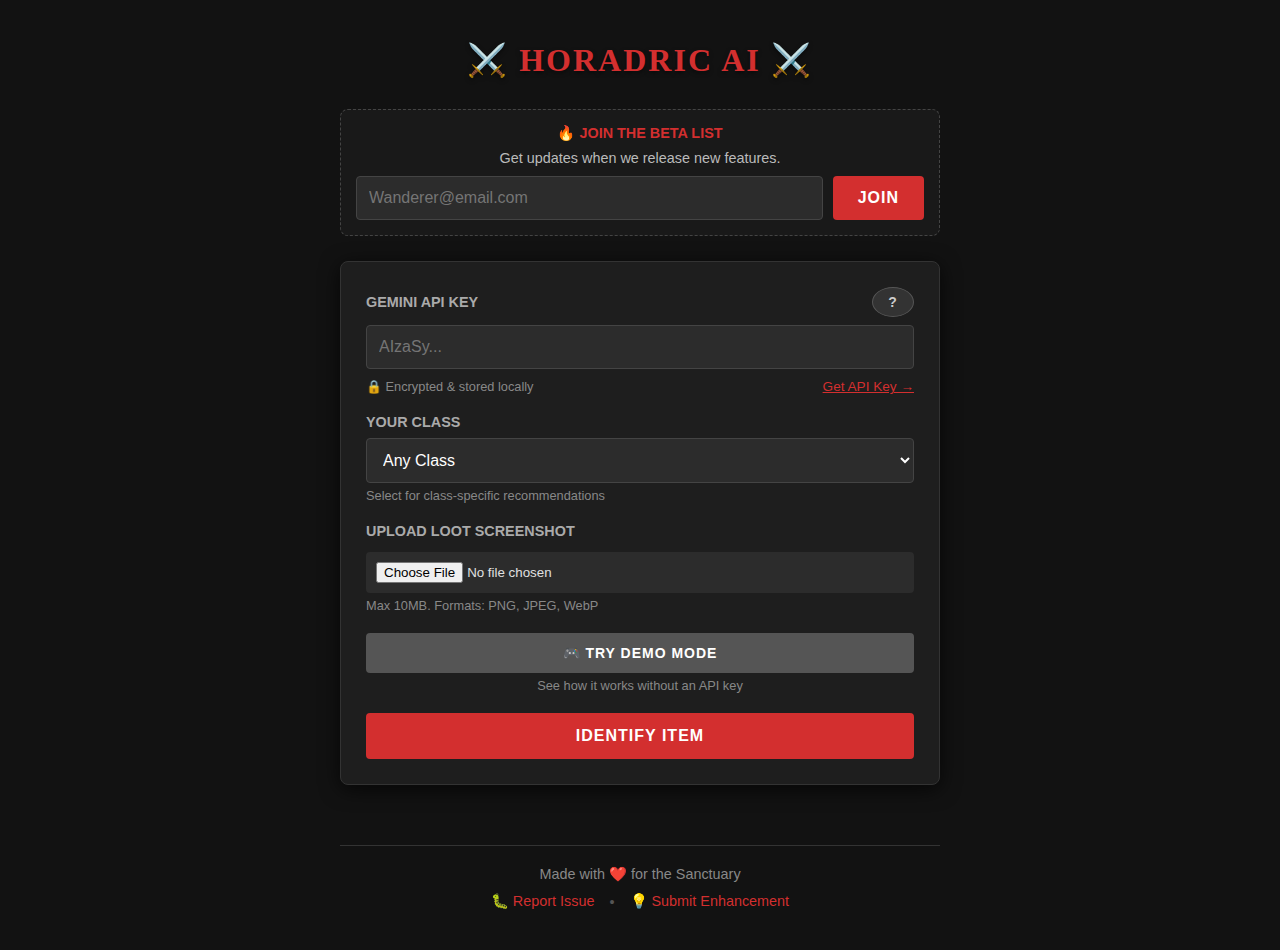
<file: horadric.html>
<!DOCTYPE html>
<html lang="en">
<head>
    <meta charset="UTF-8">
    <meta name="viewport" content="width=device-width, initial-scale=1.0">
    <meta name="description" content="AI-powered Diablo 4 loot analyzer - Identify and evaluate your items instantly with Google Gemini">
    
    <!-- Google Analytics -->
    <script async src="https://www.googletagmanager.com/gtag/js?id=G-JFFL9DMHQX"></script>
    <script>
        window.dataLayer = window.dataLayer || [];
        function gtag(){dataLayer.push(arguments);}
        gtag('js', new Date());
        gtag('config', 'G-JFFL9DMHQX', {
            'send_page_view': true,
            'cookie_flags': 'SameSite=None;Secure'
        });
    </script>
    
    <title>Horadric AI - Diablo 4 Loot Analyzer</title>
    <style>
        :root {
            --bg-color: #121212;
            --card-bg: #1e1e1e;
            --text-color: #e0e0e0;
            --accent-color: #d32f2f;
            --button-hover: #b71c1c;
            --disabled-color: #555;
            --modal-overlay: rgba(0, 0, 0, 0.85);
            
            /* Diablo Rarity Colors */
            --color-common: #adadad;
            --color-magic: #6969ff;
            --color-rare: #ffff00;
            --color-legendary: #ff8000;
            --color-unique: #c7b377;
            --color-mythic: #e770ff;
            --color-error: #ff3333;
            --color-success: #4caf50;
        }

        * { box-sizing: border-box; }

        body {
            font-family: 'Segoe UI', Tahoma, Geneva, Verdana, sans-serif;
            background-color: var(--bg-color);
            color: var(--text-color);
            margin: 0;
            padding: 20px;
            display: flex;
            flex-direction: column;
            align-items: center;
            min-height: 100vh;
        }

        h1 {
            color: var(--accent-color);
            font-family: 'Garamond', serif;
            letter-spacing: 2px;
            text-transform: uppercase;
            text-shadow: 0 2px 4px rgba(0,0,0,0.5);
            margin-bottom: 30px;
        }

        /* Email Capture - Kit Form */
        .beta-signup {
            width: 100%;
            max-width: 600px;
            margin-bottom: 25px;
            text-align: center;
            padding: 15px;
            border: 1px dashed #444;
            border-radius: 8px;
            background: rgba(255,255,255,0.03);
        }
        
        .beta-form { 
            display: flex; 
            gap: 10px; 
            margin-top: 10px; 
            justify-content: center;
            flex-wrap: wrap;
        }

        .beta-form input {
            flex: 1;
            min-width: 200px;
        }
        
        /* Kit Form Messages */
        .kit-message {
            margin-top: 10px;
            padding: 10px;
            border-radius: 4px;
            text-align: center;
            font-size: 0.9rem;
            display: none;
        }
        
        .kit-message.success-message {
            background: #2d5016;
            border: 1px solid #4caf50;
            color: #4caf50;
        }
        
        .kit-message.error-message {
            background: #3d1a1a;
            border: 1px solid #f44336;
            color: #f44336;
        }

        .container {
            width: 100%;
            max-width: 600px;
            background-color: var(--card-bg);
            padding: 25px;
            border-radius: 8px;
            box-shadow: 0 4px 20px rgba(0,0,0,0.7);
            border: 1px solid #333;
            margin-bottom: 30px;
            position: relative;
        }

        .input-group {
            margin-bottom: 20px;
            display: flex;
            flex-direction: column;
            position: relative;
        }

        label {
            margin-bottom: 8px;
            font-weight: bold;
            color: #aaa;
            font-size: 0.9rem;
            text-transform: uppercase;
            display: flex;
            justify-content: space-between;
            align-items: center;
        }

        .help-icon {
            background-color: #333;
            color: #ccc;
            border-radius: 50%;
            width: 22px;
            height: 22px;
            display: inline-flex;
            align-items: center;
            justify-content: center;
            font-size: 14px;
            cursor: pointer;
            border: 1px solid #555;
            transition: all 0.2s;
        }

        .help-icon:hover,
        .help-icon:focus {
            background-color: var(--accent-color);
            color: white;
            border-color: var(--accent-color);
            outline: 2px solid white;
            outline-offset: 2px;
        }

        input[type="text"], 
        input[type="password"], 
        input[type="email"], 
        select {
            padding: 12px;
            border-radius: 4px;
            border: 1px solid #444;
            background-color: #2c2c2c;
            color: white;
            font-size: 16px;
            width: 100%;
            transition: border-color 0.2s, box-shadow 0.2s;
        }

        input:focus, select:focus {
            outline: none;
            border-color: var(--accent-color);
            box-shadow: 0 0 0 2px rgba(211, 47, 47, 0.2);
        }

        input.error {
            border-color: var(--color-error);
            box-shadow: 0 0 0 2px rgba(255, 51, 51, 0.2);
        }

        input[type="file"] {
            margin-top: 5px;
            padding: 10px;
            background-color: #2c2c2c;
            border-radius: 4px;
            color: var(--text-color);
            cursor: pointer;
        }

        .input-hint {
            font-size: 0.8rem;
            color: #888;
            margin-top: 5px;
        }

        .demo-link {
            color: var(--accent-color);
            font-size: 0.85rem;
            text-decoration: underline;
            cursor: pointer;
            margin-top: 5px;
            display: inline-block;
            transition: color 0.2s;
        }

        .demo-link:hover,
        .demo-link:focus { 
            color: #fff;
            outline: 1px dotted var(--accent-color);
        }

        .error-message {
            color: var(--color-error);
            font-size: 0.85rem;
            margin-top: 8px;
            padding: 8px 12px;
            background-color: rgba(255, 51, 51, 0.1);
            border-left: 3px solid var(--color-error);
            border-radius: 4px;
            display: none;
        }

        .error-message.show { display: block; }

        .success-message {
            color: var(--color-success);
            font-size: 0.85rem;
            margin-top: 8px;
            padding: 8px 12px;
            background-color: rgba(76, 175, 80, 0.1);
            border-left: 3px solid var(--color-success);
            border-radius: 4px;
            display: none;
        }

        .success-message.show { display: block; }

        /* Buttons */
        button, .btn-link {
            background-color: var(--accent-color);
            color: white;
            border: none;
            padding: 14px 20px;
            border-radius: 4px;
            font-size: 16px;
            cursor: pointer;
            width: 100%;
            font-weight: bold;
            transition: all 0.2s;
            text-transform: uppercase;
            letter-spacing: 1px;
            text-align: center;
            display: block;
            text-decoration: none;
        }

        button:hover:not(:disabled), 
        .btn-link:hover {
            background-color: var(--button-hover);
            transform: translateY(-1px);
        }

        button:active:not(:disabled) {
            transform: translateY(0);
        }

        button:disabled {
            background-color: var(--disabled-color);
            cursor: not-allowed;
            transform: none;
        }

        button:focus, .btn-link:focus {
            outline: 2px solid white;
            outline-offset: 2px;
        }

        button.secondary {
            background-color: #555;
            padding: 12px 18px;
            font-size: 14px;
        }

        button.secondary:hover:not(:disabled) {
            background-color: #666;
        }

        button.hidden {
            display: none !important;
        }

        .cancel-btn {
            background-color: #444;
            margin-top: 10px;
        }

        .cancel-btn:hover {
            background-color: #555;
        }

        /* Loading */
        .loading {
            display: none;
            padding: 40px;
            text-align: center;
        }

        .loading-spinner {
            border: 4px solid rgba(255, 255, 255, 0.1);
            border-top: 4px solid var(--accent-color);
            border-radius: 50%;
            width: 50px;
            height: 50px;
            animation: spin 1s linear infinite;
            margin: 0 auto 20px;
        }

        @keyframes spin {
            0% { transform: rotate(0deg); }
            100% { transform: rotate(360deg); }
        }

        .loading-text {
            font-size: 1rem;
            color: #aaa;
        }

        /* Results */
        .result-area {
            padding: 20px;
            margin-top: 20px;
            border-radius: 4px;
            background-color: #2c2c2c;
            border: 2px solid #444;
            display: none;
            white-space: pre-wrap;
            word-wrap: break-word;
            line-height: 1.6;
        }

        .result-area.rarity-common { border-color: var(--color-common); }
        .result-area.rarity-magic { border-color: var(--color-magic); }
        .result-area.rarity-rare { border-color: var(--color-rare); }
        .result-area.rarity-legendary { border-color: var(--color-legendary); }
        .result-area.rarity-unique { border-color: var(--color-unique); }
        .result-area.rarity-mythic { border-color: var(--color-mythic); }
        .result-area.error-state { border-color: var(--color-error); }

        .preview-img {
            max-width: 100%;
            margin-top: 15px;
            border-radius: 4px;
            border: 1px solid #444;
            display: none;
        }

        /* Action Buttons */
        .action-buttons {
            margin-top: 15px;
            display: flex;
            gap: 10px;
            flex-wrap: wrap;
        }

        .action-buttons button {
            flex: 1;
            min-width: 140px;
        }

        .action-buttons.hidden {
            display: none;
        }

        /* History Section */
        .history-section {
            width: 100%;
            max-width: 600px;
            margin-top: 30px;
            background-color: var(--card-bg);
            padding: 20px;
            border-radius: 8px;
            border: 1px solid #333;
        }

        .history-title {
            display: flex;
            justify-content: space-between;
            align-items: center;
            margin-bottom: 15px;
            padding-bottom: 10px;
            border-bottom: 1px solid #444;
        }

        .history-list {
            display: flex;
            flex-direction: column;
            gap: 10px;
        }

        .history-item {
            background-color: #2c2c2c;
            padding: 12px;
            border-radius: 4px;
            border: 1px solid #444;
            cursor: pointer;
            transition: all 0.2s;
            position: relative;
        }

        .history-item:hover,
        .history-item:focus {
            border-color: var(--accent-color);
            transform: translateX(5px);
            outline: none;
        }

        .history-item.rarity-common { border-left: 4px solid var(--color-common); }
        .history-item.rarity-magic { border-left: 4px solid var(--color-magic); }
        .history-item.rarity-rare { border-left: 4px solid var(--color-rare); }
        .history-item.rarity-legendary { border-left: 4px solid var(--color-legendary); }
        .history-item.rarity-unique { border-left: 4px solid var(--color-unique); }
        .history-item.rarity-mythic { border-left: 4px solid var(--color-mythic); }

        .history-header {
            display: flex;
            justify-content: space-between;
            font-size: 0.75rem;
            color: #888;
            margin-bottom: 5px;
        }

        .history-name {
            font-size: 0.9rem;
            color: var(--text-color);
            font-weight: bold;
        }

        .history-delete {
            position: absolute;
            top: 8px;
            right: 8px;
            background-color: transparent;
            color: #888;
            border: none;
            font-size: 20px;
            width: 24px;
            height: 24px;
            padding: 0;
            cursor: pointer;
            border-radius: 50%;
            transition: all 0.2s;
        }

        .history-delete:hover,
        .history-delete:focus {
            background-color: var(--color-error);
            color: white;
            transform: none;
        }

        .clear-history {
            background-color: transparent;
            color: var(--accent-color);
            border: 1px solid var(--accent-color);
            padding: 6px 12px;
            font-size: 0.85rem;
            width: auto;
        }

        .clear-history:hover {
            background-color: var(--accent-color);
            color: white;
        }

        /* Modal */
        .modal {
            display: none;
            position: fixed;
            top: 0;
            left: 0;
            width: 100%;
            height: 100%;
            background-color: var(--modal-overlay);
            z-index: 1000;
            align-items: center;
            justify-content: center;
            padding: 20px;
        }

        .modal-content {
            background-color: var(--card-bg);
            padding: 30px;
            border-radius: 8px;
            max-width: 500px;
            width: 100%;
            position: relative;
            border: 1px solid #444;
        }

        .modal-close {
            position: absolute;
            top: 10px;
            right: 10px;
            background-color: transparent;
            color: #888;
            border: none;
            font-size: 28px;
            width: 32px;
            height: 32px;
            padding: 0;
            cursor: pointer;
            border-radius: 50%;
            transition: all 0.2s;
        }

        .modal-close:hover,
        .modal-close:focus {
            background-color: var(--accent-color);
            color: white;
            transform: none;
        }

        .modal h2 {
            margin-top: 0;
            color: var(--accent-color);
        }

        .modal code {
            background-color: #2c2c2c;
            padding: 2px 6px;
            border-radius: 3px;
            font-family: 'Courier New', monospace;
        }

        .modal ol {
            padding-left: 20px;
        }

        .modal ol li {
            margin-bottom: 12px;
            line-height: 1.6;
        }

        /* Tour Overlay */
        .tour-overlay {
            display: none;
            position: fixed;
            top: 0;
            left: 0;
            width: 100%;
            height: 100%;
            background-color: rgba(0, 0, 0, 0.85);
            z-index: 9999;
        }

        .tour-spotlight {
            position: absolute;
            border: 3px solid var(--accent-color);
            border-radius: 8px;
            box-shadow: 0 0 0 9999px rgba(0, 0, 0, 0.7);
            pointer-events: none;
            transition: all 0.3s ease;
            z-index: 10000;
        }

        .tour-tooltip {
            position: absolute;
            background-color: var(--card-bg);
            border: 2px solid var(--accent-color);
            border-radius: 8px;
            padding: 20px;
            max-width: 350px;
            z-index: 10001;
            box-shadow: 0 4px 20px rgba(0, 0, 0, 0.8);
        }

        .tour-tooltip h3 {
            margin: 0 0 10px 0;
            color: var(--accent-color);
            font-size: 1.2rem;
        }

        .tour-tooltip p {
            margin: 0 0 15px 0;
            line-height: 1.5;
            color: #ccc;
        }

        .tour-controls {
            display: flex;
            justify-content: space-between;
            align-items: center;
            gap: 10px;
        }

        .tour-btn {
            padding: 8px 16px;
            font-size: 14px;
            width: auto;
        }

        .tour-skip {
            background-color: #555;
        }

        .tour-skip:hover {
            background-color: #666;
        }

        .tour-progress {
            color: #888;
            font-size: 0.85rem;
        }

        .tour-tooltip.tour-center {
            position: fixed !important;
            top: 50% !important;
            left: 50% !important;
            transform: translate(-50%, -50%) !important;
            width: 90%;
            max-width: 400px;
            text-align: center;
        }

        .tour-tooltip.tour-center::after { display: none; }

        /* Footer */
        .footer {
            width: 100%;
            max-width: 600px;
            margin-top: 30px;
            padding: 20px;
            text-align: center;
            border-top: 1px solid #333;
            color: #888;
            font-size: 0.9rem;
        }

        .footer p {
            margin: 0 0 10px 0;
        }

        .footer-links {
            display: flex;
            justify-content: center;
            gap: 15px;
            flex-wrap: wrap;
            align-items: center;
        }

        .footer-links a {
            color: var(--accent-color);
            text-decoration: none;
            transition: color 0.2s;
        }

        .footer-links a:hover {
            color: white;
            text-decoration: underline;
        }

        .footer-divider {
            color: #555;
        }

        @media (max-width: 600px) {
            body {
                padding: 10px;
            }

            .beta-form {
                flex-direction: column;
            }

            .beta-form input,
            .beta-form button {
                width: 100%;
            }

            .footer-links {
                flex-direction: column;
                gap: 8px;
            }

            .footer-divider {
                display: none;
            }

            .tour-tooltip {
                position: fixed !important;
                top: auto !important;
                bottom: 0 !important;
                left: 0 !important;
                width: 100% !important;
                max-width: 100% !important;
                border-radius: 16px 16px 0 0;
                transform: none !important;
            }

            .tour-tooltip::after {
                display: none !important;
            }

            .action-buttons {
                flex-direction: column;
            }

            .action-buttons button {
                width: 100%;
                min-width: auto;
            }
        }
    </style>
</head>
<body>
    <h1>⚔️ Horadric AI ⚔️</h1>
    
    <!-- Beta Signup Form (Kit Integration) -->
    <div class="beta-signup">
        <label style="justify-content: center; color: var(--accent-color);">🔥 Join the Beta List</label>
        <p style="margin: 5px 0 10px; font-size: 0.9rem; color: #bbb;">Get updates when we release new features.</p>
        
        <form id="kit-signup-form" action="https://app.kit.com/forms/8985038/subscriptions" method="post" class="beta-form" data-sv-form="8985038">
            <input type="email" name="email_address" id="kit-email" placeholder="Wanderer@email.com" required aria-label="Email address for beta signup">
            <button type="submit" id="kit-submit-btn" style="width: auto; padding: 12px 25px;">Join</button>
        </form>
        
        <!-- Success/Error Messages -->
        <div id="kit-success-message" class="kit-message success-message">
            ✅ Success! Check your email to confirm your subscription.<br>
            <span style="font-size: 0.85em; margin-top: 5px; display: block;">📬 Don't forget to check your spam/junk folder!</span>
        </div>
        <div id="kit-error-message" class="kit-message error-message">
            ⚠️ Something went wrong. Please try again.
        </div>
    </div>

    <!-- Main Container -->
    <div class="container">
        <div class="input-group" id="tour-step-api">
            <label for="api-key">
                Gemini API Key
                <button class="help-icon" type="button" id="help-trigger" aria-label="How to get API key">?</button>
            </label>
            <input type="password" id="api-key" placeholder="AIzaSy..." autocomplete="off">
            <div style="display: flex; justify-content: space-between; margin-top: 5px;">
                <span class="input-hint">🔒 Encrypted & stored locally</span>
                <a href="https://aistudio.google.com/app/apikey" class="demo-link" target="_blank" rel="noopener">Get API Key →</a>
            </div>
            <div id="api-key-error" class="error-message"></div>
            <div id="api-key-success" class="success-message"></div>
        </div>

        <div class="input-group" id="tour-step-class">
            <label for="player-class">Your Class</label>
            <select id="player-class">
                <option value="Any">Any Class</option>
                <option value="Barbarian">Barbarian</option>
                <option value="Druid">Druid</option>
                <option value="Necromancer">Necromancer</option>
                <option value="Rogue">Rogue</option>
                <option value="Sorcerer">Sorcerer</option>
                <option value="Spiritborn">Spiritborn</option>
            </select>
            <span class="input-hint">Select for class-specific recommendations</span>
        </div>

        <div class="input-group" id="tour-step-upload">
            <label for="image-upload">Upload Loot Screenshot</label>
            <input type="file" id="image-upload" accept="image/png,image/jpeg,image/jpg,image/webp">
            <span class="input-hint">Max 10MB. Formats: PNG, JPEG, WebP</span>
            <div id="image-error" class="error-message"></div>
            <div id="image-success" class="success-message"></div>
            <img id="image-preview" class="preview-img" alt="Item preview">
        </div>

        <div style="text-align: center; margin: 20px 0;">
            <button id="demo-btn" class="secondary" type="button">🎮 Try Demo Mode</button>
            <span class="input-hint" style="display: block; margin-top: 5px;">See how it works without an API key</span>
        </div>

        <button id="analyze-btn" type="button">Identify Item</button>
        <button id="cancel-btn" class="cancel-btn hidden" type="button">Cancel</button>

        <div class="loading" id="loading">
            <div class="loading-spinner"></div>
            <div class="loading-text">Consulting the archives...</div>
        </div>

        <div class="result-area" id="result-area"></div>

        <div class="action-buttons hidden" id="action-buttons">
            <button id="share-btn" class="secondary" type="button">📋 Copy Analysis</button>
            <button id="search-btn" class="secondary" type="button">🔍 Search on Diablo.Trade</button>
        </div>
    </div>

    <!-- History Section -->
    <div class="history-section" id="history-section" style="display:none;">
        <div class="history-title">
            <h2 style="margin: 0; font-size: 1.1rem;">📜 Recent Scans</h2>
            <button id="clear-history" class="clear-history" type="button">Clear All</button>
        </div>
        <div class="history-list" id="history-list"></div>
    </div>

    <!-- Help Modal -->
    <div class="modal" id="modal">
        <div class="modal-content">
            <button class="modal-close" id="modal-close" aria-label="Close">×</button>
            <h2>Getting Your Gemini API Key</h2>
            <ol>
                <li>Go to <a href="https://aistudio.google.com/app/apikey" target="_blank" style="color: var(--accent-color);">Google AI Studio</a></li>
                <li>Sign in with your Google account</li>
                <li>Click "Create API Key"</li>
                <li>Select "Create key in new project"</li>
                <li>Copy the key starting with <code>AIza...</code></li>
                <li>Paste it into the API Key field above</li>
            </ol>
            <p style="margin-top: 20px; font-size: 0.9rem; color: #888;">
                Free tier includes generous usage limits (~15 requests/minute, 1500/day)
            </p>
        </div>
    </div>

    <!-- Footer -->
    <footer class="footer">
        <p>Made with ❤️ for the Sanctuary</p>
        <div class="footer-links">
            <a href="https://forms.gle/4r3pkCsFuD4Ckaqa8" target="_blank" rel="noopener noreferrer">
                🐛 Report Issue
            </a>
            <span class="footer-divider">•</span>
            <a href="https://forms.gle/MappsrQeiSyskmYb6" target="_blank" rel="noopener noreferrer">
                💡 Submit Enhancement
            </a>
        </div>
    </footer>

    <!-- Tour Overlay -->
    <div class="tour-overlay" id="tour-overlay">
        <div class="tour-spotlight" id="tour-spotlight"></div>
        <div class="tour-tooltip" id="tour-tooltip">
            <h3 id="tour-title"></h3>
            <p id="tour-description"></p>
            <div class="tour-controls">
                <button class="tour-btn tour-skip" id="tour-skip">Skip Tour</button>
                <span class="tour-progress" id="tour-progress"></span>
                <button class="tour-btn" id="tour-next">Next</button>
            </div>
        </div>
    </div>

    <script>
        // ====================================
        // CONFIGURATION
        // ====================================
        const CONFIG = {
            MAX_FILE_SIZE: 10 * 1024 * 1024,
            ALLOWED_TYPES: ['image/png', 'image/jpeg', 'image/jpg', 'image/webp'],
            COMPRESSION_QUALITY: 0.8,
            MAX_DIMENSION: 1024,
            MAX_HISTORY: 10,
            JSON_DELIMITER: '---METADATA---',
            VALID_RARITIES: ['common', 'magic', 'rare', 'legendary', 'unique', 'mythic'],
            GEMINI_ENDPOINT: 'https://generativelanguage.googleapis.com/v1beta/models/',
            GEMINI_MODEL: 'gemini-2.0-flash-exp',
            DEMO_ITEM: {
                name: 'Harlequin Crest (Shako)',
                rarity: 'unique',
                imageUrl: 'harlequin_crest.jpg',
                analysis: `**Harlequin Crest (Shako)** (Unique Helm) 🎭 🏆

**(Unique Helm)**

**Score:**
God Roll (S-Tier) 🚀

**Verdict:**
KEEP! This is one of the most sought-after items in the game.

**Key Stats:**
• +Maximum Life • +All Stats • +Cooldown Reduction • +Resource Generation

**Why It's Valuable:**
The Shako is universally good for all classes. Its combination of defensive stats and utility makes it a best-in-slot item for virtually every build. This helm dramatically increases your survivability while boosting damage output.

**Trade Value:**
Extremely High - Worth multiple high-value items or significant trading power`
            }
        };

        // ====================================
        // ANALYTICS MODULE
        // ====================================
        const Analytics = {
            isReady: false,
            sessionStart: Date.now(),
            sessionEvents: 0,
            
            init() {
                if (typeof gtag === 'undefined') {
                    console.warn('Google Analytics not loaded');
                    return;
                }
                this.isReady = true;
                this.trackPageLoad();
                console.log('✅ Analytics initialized');
            },
            
            track(eventName, params = {}) {
                if (!this.isReady) return;
                this.sessionEvents++;
                
                const enrichedParams = {
                    ...params,
                    session_duration: Math.round((Date.now() - this.sessionStart) / 1000),
                    session_events: this.sessionEvents,
                    timestamp: new Date().toISOString()
                };
                
                gtag('event', eventName, enrichedParams);
                
                // Log in development
                if (window.location.hostname === 'localhost' || window.location.hostname === '127.0.0.1') {
                    console.log(`📊 GA Event: ${eventName}`, enrichedParams);
                }
            },
            
            trackPageLoad() {
                this.track('page_view', {
                    page_title: document.title,
                    page_location: window.location.href,
                    device_type: window.innerWidth < 768 ? 'mobile' : window.innerWidth < 1024 ? 'tablet' : 'desktop',
                    is_mobile: /iPhone|iPad|iPod|Android/i.test(navigator.userAgent)
                });
            },
            
            trackBetaSignupSubmit(email) {
                const emailDomain = email.split('@')[1] || 'unknown';
                this.track('beta_signup_submit', {
                    email_domain: emailDomain,
                    event_category: 'conversion',
                    event_label: 'beta_list'
                });
            },
            
            trackBetaSignupSuccess() {
                this.track('beta_signup_success', {
                    event_category: 'conversion',
                    event_label: 'beta_confirmed'
                });
            },
            
            trackBetaSignupError(errorType) {
                this.track('beta_signup_error', {
                    error_type: errorType,
                    event_category: 'error',
                    event_label: 'beta_signup_failed'
                });
            },
            
            trackAnalysisStarted(provider, model) {
                this.track('analysis_started', {
                    provider: provider,
                    model: model,
                    event_category: 'analysis'
                });
            },
            
            trackAnalysisCompleted(provider, model, duration, rarity) {
                this.track('analysis_completed', {
                    provider: provider,
                    model: model,
                    duration_seconds: duration,
                    item_rarity: rarity,
                    event_category: 'analysis',
                    event_label: `${provider}_${model}_success`
                });
            },
            
            trackAnalysisFailed(provider, model, errorType) {
                this.track('analysis_failed', {
                    provider: provider,
                    model: model,
                    error_type: errorType,
                    event_category: 'error',
                    event_label: `${provider}_${errorType}`
                });
            },
            
            trackDemoModeActivated() {
                this.track('demo_mode_activated', {
                    event_category: 'feature_usage',
                    event_label: 'demo_gemini'
                });
            },
            
            trackError(errorType, errorMessage, context) {
                this.track('error_occurred', {
                    error_type: errorType,
                    error_message: errorMessage?.substring(0, 100),
                    context: context,
                    event_category: 'error',
                    event_label: errorType
                });
            },
            
            trackMilestone(milestoneName, metadata = {}) {
                this.track('milestone_reached', {
                    milestone: milestoneName,
                    ...metadata,
                    event_category: 'user_journey',
                    event_label: milestoneName
                });
            },
            
            trackReportIssueClicked() {
                this.track('report_issue_clicked', {
                    event_category: 'support',
                    event_label: 'feedback'
                });
            },
            
            trackEnhancementSubmitClicked() {
                this.track('enhancement_submit_clicked', {
                    event_category: 'support',
                    event_label: 'enhancement'
                });
            }
        };

        // ====================================
        // KIT FORM HANDLER
        // ====================================
        const KitFormHandler = {
            formId: '8985038',
            isSubmitting: false,
            
            init() {
                const form = document.getElementById('kit-signup-form');
                if (!form) {
                    console.warn('Kit signup form not found');
                    return;
                }
                
                form.addEventListener('submit', (e) => this.handleSubmit(e));
                console.log('✅ Kit form handler initialized');
            },
            
            async handleSubmit(event) {
                event.preventDefault();
                
                if (this.isSubmitting) return;
                
                const form = event.target;
                const emailInput = document.getElementById('kit-email');
                const submitBtn = document.getElementById('kit-submit-btn');
                const successMsg = document.getElementById('kit-success-message');
                const errorMsg = document.getElementById('kit-error-message');
                
                const email = emailInput.value.trim();
                
                if (!this.validateEmail(email)) {
                    this.showError('Please enter a valid email address');
                    return;
                }
                
                this.isSubmitting = true;
                this.setLoadingState(submitBtn, true);
                this.hideMessages();
                
                try {
                    await fetch(form.action, {
                        method: 'POST',
                        headers: {
                            'Content-Type': 'application/x-www-form-urlencoded',
                        },
                        body: new URLSearchParams({
                            email_address: email
                        }),
                        mode: 'no-cors'
                    });
                    
                    this.handleSuccess(emailInput, submitBtn, successMsg);
                    
                    if (typeof Analytics !== 'undefined') {
                        Analytics.trackBetaSignupSubmit(email);
                        Analytics.trackBetaSignupSuccess();
                        Analytics.trackMilestone('beta_list_joined', {
                            email_domain: email.split('@')[1] || 'unknown'
                        });
                    }
                    
                } catch (error) {
                    console.error('Kit form submission error:', error);
                    this.handleError(errorMsg);
                    
                    if (typeof Analytics !== 'undefined') {
                        Analytics.trackError('kit_form_error', error.message, 'beta_signup');
                        Analytics.trackBetaSignupError(error.name || 'unknown');
                    }
                } finally {
                    this.isSubmitting = false;
                    this.setLoadingState(submitBtn, false);
                }
            },
            
            handleSuccess(emailInput, submitBtn, successMsg) {
                successMsg.style.display = 'block';
                emailInput.value = '';
                successMsg.scrollIntoView({ behavior: 'smooth', block: 'nearest' });
                setTimeout(() => { successMsg.style.display = 'none'; }, 10000);
            },
            
            handleError(errorMsg) {
                errorMsg.style.display = 'block';
                errorMsg.scrollIntoView({ behavior: 'smooth', block: 'nearest' });
                setTimeout(() => { errorMsg.style.display = 'none'; }, 8000);
            },
            
            showError(message) {
                const errorMsg = document.getElementById('kit-error-message');
                errorMsg.textContent = `⚠️ ${message}`;
                errorMsg.style.display = 'block';
                setTimeout(() => { errorMsg.style.display = 'none'; }, 5000);
            },
            
            hideMessages() {
                document.getElementById('kit-success-message').style.display = 'none';
                document.getElementById('kit-error-message').style.display = 'none';
            },
            
            setLoadingState(button, isLoading) {
                if (isLoading) {
                    button.disabled = true;
                    button.textContent = 'Joining...';
                    button.style.opacity = '0.7';
                } else {
                    button.disabled = false;
                    button.textContent = 'Join';
                    button.style.opacity = '1';
                }
            },
            
            validateEmail(email) {
                const emailRegex = /^[^\s@]+@[^\s@]+\.[^\s@]+$/;
                return emailRegex.test(email);
            }
        };

        // ====================================
        // MAIN APPLICATION
        // ====================================
        let currentAnalysis = null;
        let currentTradeQuery = '';
        let history = [];
        let previousFocusedElement = null;
        let abortController = null;
        let analysisStartTime = null;

        const elements = {
            apiKey: document.getElementById('api-key'),
            apiKeyError: document.getElementById('api-key-error'),
            apiKeySuccess: document.getElementById('api-key-success'),
            playerClass: document.getElementById('player-class'),
            fileInput: document.getElementById('image-upload'),
            imageError: document.getElementById('image-error'),
            imageSuccess: document.getElementById('image-success'),
            previewImg: document.getElementById('image-preview'),
            analyzeBtn: document.getElementById('analyze-btn'),
            cancelBtn: document.getElementById('cancel-btn'),
            demoBtn: document.getElementById('demo-btn'),
            shareBtn: document.getElementById('share-btn'),
            searchBtn: document.getElementById('search-btn'),
            loadingDiv: document.getElementById('loading'),
            resultArea: document.getElementById('result-area'),
            actionButtons: document.getElementById('action-buttons'),
            historySection: document.getElementById('history-section'),
            historyList: document.getElementById('history-list'),
            clearHistory: document.getElementById('clear-history'),
            modal: document.getElementById('modal'),
            modalCloseBtn: document.getElementById('modal-close'),
            helpTrigger: document.getElementById('help-trigger'),
            tourOverlay: document.getElementById('tour-overlay'),
            tourSpotlight: document.getElementById('tour-spotlight'),
            tourTooltip: document.getElementById('tour-tooltip'),
            tourTitle: document.getElementById('tour-title'),
            tourDescription: document.getElementById('tour-description'),
            tourProgress: document.getElementById('tour-progress'),
            tourNext: document.getElementById('tour-next'),
            tourSkip: document.getElementById('tour-skip')
        };

        function init() {
            console.log('🎮 Initializing Horadric AI...');
            
            Analytics.init();
            KitFormHandler.init();
            
            loadSettings();
            loadHistory();
            attachEventListeners();
            checkFirstVisit();
            
            console.log('✅ Horadric AI ready! (v2.0.3)');
        }

        function loadSettings() {
            try {
                const key = localStorage.getItem('horadric_api_key');
                if (key) elements.apiKey.value = decrypt(key);
                
                const playerClass = localStorage.getItem('horadric_class');
                if (playerClass) elements.playerClass.value = playerClass;
            } catch (e) {
                console.warn('Failed to load settings:', e);
            }
        }

        function saveSettings() {
            try {
                localStorage.setItem('horadric_api_key', encrypt(elements.apiKey.value.trim()));
                localStorage.setItem('horadric_class', elements.playerClass.value);
            } catch (e) {
                console.warn('Failed to save settings:', e);
            }
        }

        function loadHistory() {
            try {
                const saved = localStorage.getItem('horadric_history');
                if (saved) {
                    history = JSON.parse(saved).slice(0, CONFIG.MAX_HISTORY);
                    renderHistory();
                }
            } catch (e) {
                console.warn('Failed to load history:', e);
            }
        }

        function attachEventListeners() {
            elements.apiKey.addEventListener('blur', validateApiKey);
            elements.apiKey.addEventListener('input', () => {
                hideError(elements.apiKeyError);
                elements.apiKey.classList.remove('error');
            });
            
            elements.fileInput.addEventListener('change', handleFileSelection);
            elements.analyzeBtn.addEventListener('click', handleAnalyze);
            elements.cancelBtn.addEventListener('click', handleCancel);
            elements.demoBtn.addEventListener('click', runDemoMode);
            elements.shareBtn.addEventListener('click', handleShare);
            elements.searchBtn.addEventListener('click', searchOnDiabloTrade);
            elements.clearHistory.addEventListener('click', clearHistory);
            elements.helpTrigger.addEventListener('click', openModal);
            elements.modalCloseBtn.addEventListener('click', closeModal);
            elements.modal.addEventListener('click', (e) => {
                if (e.target === elements.modal) closeModal();
            });
            
            // Footer links
            document.querySelectorAll('a[href*="4r3pkCsFuD4Ckaqa8"]').forEach(link => {
                link.addEventListener('click', () => Analytics.trackReportIssueClicked());
            });
            
            document.querySelectorAll('a[href*="MappsrQeiSyskmYb6"]').forEach(link => {
                link.addEventListener('click', () => Analytics.trackEnhancementSubmitClicked());
            });
            
            document.addEventListener('keydown', handleGlobalKeyboard);
        }

        function checkFirstVisit() {
            const hasVisited = localStorage.getItem('horadric_visited');
            if (!hasVisited) {
                setTimeout(() => {
                    startTour();
                    Analytics.trackMilestone('first_visit', {
                        timestamp: new Date().toISOString()
                    });
                    localStorage.setItem('horadric_visited', 'true');
                }, 1000);
            }
        }

        // ====================================
        // VALIDATION
        // ====================================
        function validateApiKey() {
            const key = elements.apiKey.value.trim();
            
            if (!key) {
                elements.apiKey.classList.remove('error');
                hideError(elements.apiKeyError);
                return false;
            }
            
            const isValid = /^AIza[a-zA-Z0-9_-]{35}$/.test(key);
            
            if (!isValid) {
                elements.apiKey.classList.add('error');
                showError(elements.apiKeyError, 'Invalid Gemini API key format');
                Analytics.trackError('validation_error', 'invalid_api_key', 'api_key_field');
                return false;
            }
            
            elements.apiKey.classList.remove('error');
            hideError(elements.apiKeyError);
            showSuccess(elements.apiKeySuccess, 'API key validated ✓');
            setTimeout(() => hideSuccess(elements.apiKeySuccess), 2000);
            return true;
        }

        function validateFile(file) {
            if (!file) {
                showError(elements.imageError, 'Please select an image file');
                return false;
            }
            
            if (file.size > CONFIG.MAX_FILE_SIZE) {
                showError(elements.imageError, `File too large. Maximum size is ${CONFIG.MAX_FILE_SIZE / (1024 * 1024)}MB`);
                Analytics.trackError('validation_error', 'file_too_large', 'file_upload');
                return false;
            }
            
            if (!CONFIG.ALLOWED_TYPES.includes(file.type)) {
                showError(elements.imageError, 'Invalid file type. Please upload PNG, JPEG, or WebP');
                Analytics.trackError('validation_error', 'invalid_file_type', 'file_upload');
                return false;
            }
            
            hideError(elements.imageError);
            return true;
        }

        // ====================================
        // MAIN ANALYSIS FLOW
        // ====================================
        async function handleAnalyze() {
            const key = elements.apiKey.value.trim();
            const file = elements.fileInput.files[0];
            
            if (!key) {
                showError(elements.apiKeyError, 'Please enter your Gemini API key');
                elements.apiKey.focus();
                return;
            }
            
            if (!validateApiKey()) {
                elements.apiKey.focus();
                return;
            }
            
            if (!file) {
                showError(elements.imageError, 'Please select an image file');
                elements.fileInput.focus();
                return;
            }
            
            if (!validateFile(file)) {
                elements.fileInput.focus();
                return;
            }
            
            saveSettings();
            resetResultArea();
            setLoadingState(true);
            
            analysisStartTime = Date.now();
            abortController = new AbortController();
            
            Analytics.trackAnalysisStarted('gemini', CONFIG.GEMINI_MODEL);
            
            try {
                const base64 = await fileToBase64(file);
                const responseText = await analyzeWithGemini(key, base64);
                
                if (!responseText) {
                    throw new Error('Empty response from Gemini API');
                }
                
                const duration = (Date.now() - analysisStartTime) / 1000;
                const { displayText, rarity, tradeQuery } = parseResponse(responseText);
                
                displayResults(displayText, rarity, tradeQuery);
                saveToHistory(displayText, rarity, tradeQuery);
                
                Analytics.trackAnalysisCompleted('gemini', CONFIG.GEMINI_MODEL, duration, rarity);
                
            } catch (error) {
                if (error.name !== 'AbortError') {
                    handleAnalysisError(error);
                    Analytics.trackAnalysisFailed('gemini', CONFIG.GEMINI_MODEL, error.name);
                }
            } finally {
                setLoadingState(false);
            }
        }

        function handleCancel() {
            if (abortController) {
                abortController.abort();
                abortController = null;
            }
        }

        async function analyzeWithGemini(apiKey, base64) {
            const prompt = `Role: Expert Diablo 4 Item Analyst
Context: Player class is ${elements.playerClass.value}
Task: Analyze the item in this screenshot and provide detailed evaluation.

CRITICAL FORMAT REQUIREMENTS:
Use EXACTLY this structure with NO extra blank lines:

**[Item Name]** ([Item Type]) [Emojis]

**(Rarity Level)**

**Score:**
[Rating] [Emoji]

**Verdict:**
[KEEP or SALVAGE]! [One sentence why]

**Key Stats:**
• [Stat 1] • [Stat 2] • [Stat 3] • [Stat 4]

**Why It's Valuable:**
[2-3 sentences explaining value, synergies, and build fit for ${elements.playerClass.value}]

**Trade Value:**
[Trade value assessment with brief explanation]

FORMATTING RULES:
- Use **bold** for all section headers
- Put content IMMEDIATELY after section headers (no blank line)
- Only ONE blank line between sections
- Use bullet points (•) for stats list, separate with spaces
- Keep descriptions concise (2-3 sentences max per section)
- Use relevant emojis sparingly
- Verdict format MUST be: "KEEP!" or "SALVAGE!" followed by explanation
- End with: ${CONFIG.JSON_DELIMITER}
{"rarity":"[rarity]","trade_query":"[item name]"}

Valid rarities: ${CONFIG.VALID_RARITIES.join(', ')}

Focus on ${elements.playerClass.value} builds and current meta relevance.`;

            const response = await fetch(
                `${CONFIG.GEMINI_ENDPOINT}${CONFIG.GEMINI_MODEL}:generateContent`,
                {
                    method: 'POST',
                    headers: {
                        'Content-Type': 'application/json',
                        'x-goog-api-key': apiKey
                    },
                    body: JSON.stringify({
                        contents: [{
                            parts: [
                                { text: prompt },
                                { inline_data: { mime_type: 'image/jpeg', data: base64 } }
                            ]
                        }]
                    }),
                    signal: abortController.signal
                }
            );
            
            if (!response.ok) {
                const errorMessages = {
                    400: 'Invalid request format. Please check your inputs.',
                    401: 'Invalid API key. Please verify your key.',
                    403: 'API key lacks necessary permissions.',
                    429: 'Rate limit exceeded on Gemini. Please wait a moment.',
                    500: 'Gemini API temporarily unavailable. Please try again.',
                    503: 'Gemini service unavailable. Please try again later.'
                };
                
                const message = errorMessages[response.status] || `API Error (${response.status})`;
                throw new Error(message);
            }
            
            const data = await response.json();
            return data.candidates?.[0]?.content?.parts?.[0]?.text;
        }

        function parseResponse(text) {
            const parts = text.split(CONFIG.JSON_DELIMITER);
            let displayText = parts[0].trim();
            let rarity = '';
            let tradeQuery = '';
            
            if (parts[1]) {
                try {
                    let jsonStr = parts[1].replace(/```json|```/g, '').trim();
                    const metadata = JSON.parse(jsonStr);
                    
                    if (metadata.rarity && CONFIG.VALID_RARITIES.includes(metadata.rarity.toLowerCase())) {
                        rarity = `rarity-${metadata.rarity.toLowerCase()}`;
                    }
                    
                    tradeQuery = metadata.trade_query || '';
                } catch (e) {
                    console.warn('Failed to parse metadata:', e);
                }
            }
            
            return { displayText, rarity, tradeQuery };
        }

        // ====================================
        // DISPLAY RESULTS
        // ====================================
        function displayResults(text, rarity, tradeQuery) {
            const sanitized = escapeHTML(text);
            let formatted = sanitized.replace(/\n/g, '<br>');
            formatted = formatted.replace(/\*\*(.*?)\*\*/g, '<strong>$1</strong>');
            
            elements.resultArea.innerHTML = formatted;
            elements.resultArea.className = rarity;
            elements.resultArea.style.display = 'block';
            elements.actionButtons.classList.remove('hidden');
            
            currentAnalysis = text;
            currentTradeQuery = tradeQuery;
            
            elements.resultArea.scrollIntoView({ behavior: 'smooth', block: 'nearest' });
        }

        // ====================================
        // DEMO MODE
        // ====================================
        function runDemoMode() {
            Analytics.trackDemoModeActivated();
            
            const demoItem = CONFIG.DEMO_ITEM;
            
            elements.previewImg.src = demoItem.imageUrl;
            elements.previewImg.style.display = 'block';
            
            setLoadingState(true);
            
            setTimeout(() => {
                const rarity = `rarity-${demoItem.rarity}`;
                displayResults(demoItem.analysis, rarity, demoItem.name);
                setLoadingState(false);
            }, 1500);
        }

        // ====================================
        // SHARING
        // ====================================
        function handleShare() {
            if (!currentAnalysis) return;
            
            const text = `**[Horadric AI Analysis]**\n${currentAnalysis}\n\n*Analyzed with Google Gemini via Horadric AI*`;
            
            navigator.clipboard.writeText(text).then(() => {
                const originalText = elements.shareBtn.textContent;
                elements.shareBtn.textContent = '✅ Copied!';
                
                setTimeout(() => {
                    elements.shareBtn.textContent = originalText;
                }, 2000);
            }).catch(err => {
                console.error('Copy failed:', err);
                showError(elements.imageError, 'Failed to copy. Please select text manually.');
            });
        }

        function searchOnDiabloTrade() {
            if (!currentTradeQuery) return;
            
            const searchUrl = `https://diablo.trade/listings/items?search=${encodeURIComponent(currentTradeQuery)}`;
            window.open(searchUrl, '_blank');
        }

        // ====================================
        // HISTORY MANAGEMENT
        // ====================================
        function saveToHistory(text, rarity, tradeQuery) {
            const title = (text.match(/\*\*(.*?)\*\*/)?.[1] || 'Item').substring(0, 100);
            
            const item = {
                id: Date.now(),
                date: new Date().toLocaleDateString(),
                title,
                text: text.substring(0, 5000),
                rarity,
                trade: tradeQuery,
                playerClass: elements.playerClass.value
            };
            
            history.unshift(item);
            history = history.slice(0, CONFIG.MAX_HISTORY);
            
            try {
                localStorage.setItem('horadric_history', JSON.stringify(history));
                renderHistory();
            } catch (e) {
                console.warn('Failed to save history:', e);
            }
        }

        function renderHistory() {
            if (history.length === 0) {
                elements.historySection.style.display = 'none';
                return;
            }
            
            elements.historySection.style.display = 'block';
            elements.historyList.innerHTML = '';
            
            history.forEach(item => {
                const div = document.createElement('div');
                div.className = `history-item ${item.rarity || ''}`;
                div.setAttribute('role', 'button');
                div.setAttribute('tabindex', '0');
                
                const headerHTML = `
                    <div class="history-header">
                        <span>${escapeHTML(item.date)}</span>
                        <span>${escapeHTML(item.playerClass)}</span>
                    </div>
                    <div class="history-name">${escapeHTML(item.title)}</div>
                `;

                div.innerHTML = headerHTML;

                const deleteBtn = document.createElement('button');
                deleteBtn.className = 'history-delete';
                deleteBtn.textContent = '×';
                deleteBtn.setAttribute('aria-label', `Delete ${item.title} from history`);
                deleteBtn.addEventListener('click', (e) => {
                    e.stopPropagation();
                    deleteHistoryItem(item.id);
                });
                div.appendChild(deleteBtn);

                div.addEventListener('click', () => {
                    window.scrollTo({ top: 200, behavior: 'smooth' });
                    displayResults(item.text, item.rarity, item.trade);
                });

                div.addEventListener('keydown', (e) => {
                    if (e.key === 'Enter' || e.key === ' ') {
                        e.preventDefault();
                        div.click();
                    }
                });

                elements.historyList.appendChild(div);
            });
        }

        function deleteHistoryItem(id) {
            history = history.filter(item => item.id !== id);
            try {
                localStorage.setItem('horadric_history', JSON.stringify(history));
                showSuccess(elements.imageSuccess, 'Item removed from history');
                setTimeout(() => hideSuccess(elements.imageSuccess), 2000);
            } catch (e) {
                console.warn('Failed to update history:', e);
            }
            renderHistory();
        }

        function clearHistory() {
            if (confirm("Clear all history? This cannot be undone.")) {
                history = [];
                try {
                    localStorage.removeItem('horadric_history');
                    showSuccess(elements.imageSuccess, 'History cleared');
                    setTimeout(() => hideSuccess(elements.imageSuccess), 2000);
                } catch (e) {
                    console.warn('Failed to clear history:', e);
                }
                renderHistory();
            }
        }

        // ====================================
        // MODAL FUNCTIONS
        // ====================================
        function openModal() {
            previousFocusedElement = document.activeElement;
            elements.modal.style.display = 'flex';
            elements.modalCloseBtn.focus();
        }

        function closeModal() {
            elements.modal.style.display = 'none';
            if (previousFocusedElement) {
                previousFocusedElement.focus();
            }
        }

        // ====================================
        // TOUR FUNCTIONS
        // ====================================
        let tourStep = 0;
        const tourSteps = [
            {
                title: "Welcome to Horadric AI! ⚔️",
                description: "Let's get you started in 3 easy steps. This tour will show you how to analyze your Diablo 4 loot using AI.",
                target: null
            },
            {
                title: "Step 1: Get Your Free API Key 🔑",
                description: "Click the '?' button to learn how to get a free Google Gemini API key. It takes less than 2 minutes!",
                target: 'tour-step-api'
            },
            {
                title: "Step 2: Select Your Class ⚔️",
                description: "Choose your character class for personalized recommendations.",
                target: 'tour-step-class'
            },
            {
                title: "Step 3: Upload Your Item 📸",
                description: "Take a screenshot of your item in-game and upload it here.",
                target: 'tour-step-upload'
            },
            {
                title: "You're All Set! 🚀",
                description: "That's it! Get your API key, select your class, upload an item, and let Horadric AI help you find the best loot. Happy hunting!",
                target: null
            }
        ];

        function startTour() {
            tourStep = 0;
            elements.tourOverlay.style.display = 'block';
            showTourStep(0);
        }

        function showTourStep(step) {
            if (step >= tourSteps.length) {
                skipTour();
                return;
            }
            
            const currentStep = tourSteps[step];
            tourStep = step;
            
            elements.tourTitle.textContent = currentStep.title;
            elements.tourDescription.textContent = currentStep.description;
            elements.tourProgress.textContent = `${step + 1} / ${tourSteps.length}`;
            elements.tourNext.textContent = step === tourSteps.length - 1 ? 'Finish' : 'Next';
            
            if (currentStep.target) {
                const targetEl = document.getElementById(currentStep.target);
                if (targetEl) {
                    const rect = targetEl.getBoundingClientRect();
                    
                    elements.tourSpotlight.style.display = 'block';
                    elements.tourSpotlight.style.top = `${rect.top - 8}px`;
                    elements.tourSpotlight.style.left = `${rect.left - 8}px`;
                    elements.tourSpotlight.style.width = `${rect.width + 16}px`;
                    elements.tourSpotlight.style.height = `${rect.height + 16}px`;
                    
                    elements.tourTooltip.classList.remove('tour-center');
                    elements.tourTooltip.style.top = `${rect.bottom + 20}px`;
                    elements.tourTooltip.style.left = `${rect.left + rect.width / 2}px`;
                    elements.tourTooltip.style.transform = 'translateX(-50%)';
                    
                    targetEl.scrollIntoView({ behavior: 'smooth', block: 'center' });
                }
            } else {
                elements.tourSpotlight.style.display = 'none';
                elements.tourTooltip.classList.add('tour-center');
            }
        }

        function skipTour() {
            elements.tourOverlay.style.display = 'none';
            localStorage.setItem('horadric_tour_completed', 'true');
        }

        // ====================================
        // KEYBOARD HANDLING
        // ====================================
        function handleGlobalKeyboard(e) {
            if (e.key === 'Escape' && elements.modal.style.display === 'flex') {
                closeModal();
            }
            
            if (e.key === 'Escape' && elements.tourOverlay.style.display === 'block') {
                skipTour();
            }
        }

        // ====================================
        // FILE HANDLING
        // ====================================
        function handleFileSelection() {
            const file = elements.fileInput.files[0];

            if (!file) {
                elements.previewImg.style.display = 'none';
                hideError(elements.imageError);
                hideSuccess(elements.imageSuccess);
                return;
            }

            if (!validateFile(file)) {
                elements.fileInput.value = '';
                elements.previewImg.style.display = 'none';
                return;
            }

            showSuccess(elements.imageSuccess, `File selected: ${file.name}`);
            setTimeout(() => hideSuccess(elements.imageSuccess), 3000);

            const reader = new FileReader();
            reader.onload = (e) => {
                elements.previewImg.src = e.target.result;
                elements.previewImg.style.display = 'block';
            };
            reader.onerror = () => {
                showError(elements.imageError, 'Failed to read file. Please try again.');
                elements.fileInput.value = '';
            };
            reader.readAsDataURL(file);
        }

        // ====================================
        // UI STATE MANAGEMENT
        // ====================================
        function setLoadingState(isLoading) {
            if (isLoading) {
                elements.loadingDiv.style.display = 'block';
                elements.resultArea.style.display = 'none';
                elements.actionButtons.classList.add('hidden');
                elements.analyzeBtn.disabled = true;
                elements.analyzeBtn.textContent = 'Identifying...';
                elements.cancelBtn.classList.remove('hidden');
            } else {
                elements.loadingDiv.style.display = 'none';
                elements.analyzeBtn.disabled = false;
                elements.analyzeBtn.textContent = 'Identify Item';
                elements.cancelBtn.classList.add('hidden');
            }
        }

        function resetResultArea() {
            elements.resultArea.className = '';
            elements.resultArea.innerHTML = '';
            currentAnalysis = null;
            currentTradeQuery = '';
            hideError(elements.imageError);
            hideError(elements.apiKeyError);
            hideSuccess(elements.imageSuccess);
        }

        // ====================================
        // ERROR HANDLING
        // ====================================
        function handleAnalysisError(error) {
            console.error('Analysis error:', error);
            
            let errorMsg = error.message || 'An unexpected error occurred. Please try again.';
            
            elements.resultArea.textContent = `⚠️ ${errorMsg}`;
            elements.resultArea.classList.add('error-state');
            elements.resultArea.style.display = 'block';
            
            Analytics.trackError('analysis_error', error.message, 'gemini');
        }

        function showError(errorElement, message) {
            errorElement.textContent = message;
            errorElement.classList.add('show');
            return false;
        }

        function hideError(errorElement) {
            errorElement.textContent = '';
            errorElement.classList.remove('show');
            return true;
        }

        function showSuccess(successElement, message) {
            successElement.textContent = message;
            successElement.classList.add('show');
        }

        function hideSuccess(successElement) {
            successElement.textContent = '';
            successElement.classList.remove('show');
        }

        // ====================================
        // UTILITY FUNCTIONS
        // ====================================
        function escapeHTML(text) {
            const div = document.createElement('div');
            div.textContent = text;
            return div.innerHTML;
        }

        async function fileToBase64(file) {
            return new Promise((resolve, reject) => {
                const reader = new FileReader();

                reader.onloadend = () => {
                    try {
                        const base64Data = reader.result.split(',')[1];
                        resolve(base64Data);
                    } catch (error) {
                        reject(new Error('Failed to process image'));
                    }
                };

                reader.onerror = () => reject(new Error('Failed to read file'));
                reader.readAsDataURL(file);
            });
        }

        function encrypt(text) {
            return btoa(encodeURIComponent(text).replace(/%([0-9A-F]{2})/g, 
                (_, p1) => String.fromCharCode('0x' + p1)));
        }

        function decrypt(text) {
            try {
                return decodeURIComponent(atob(text).split('').map(c => 
                    '%' + ('00' + c.charCodeAt(0).toString(16)).slice(-2)).join(''));
            } catch {
                return text;
            }
        }

        // Event Listeners for Tour
        elements.tourNext.addEventListener('click', () => showTourStep(tourStep + 1));
        elements.tourSkip.addEventListener('click', () => skipTour());

        // ====================================
        // INITIALIZE APPLICATION
        // ====================================
        init();
    </script>
</body>
</html>
</file>
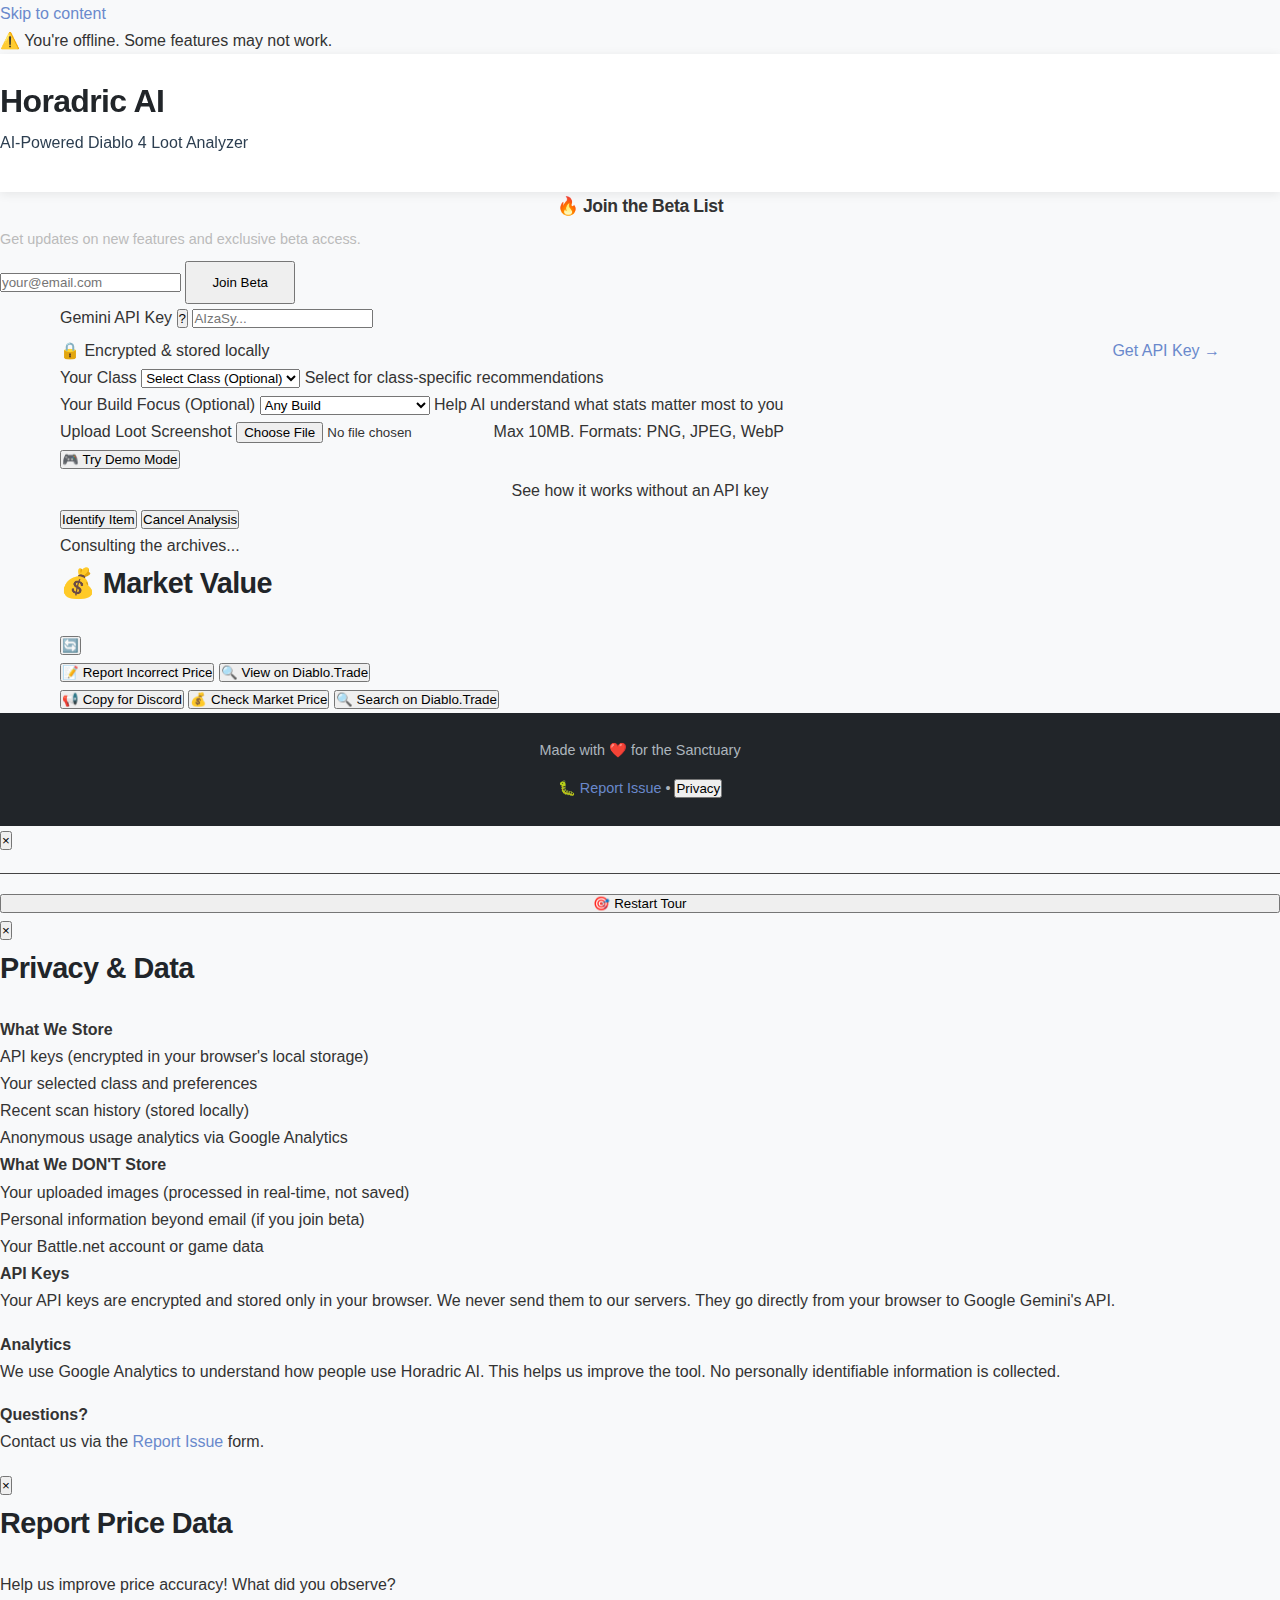
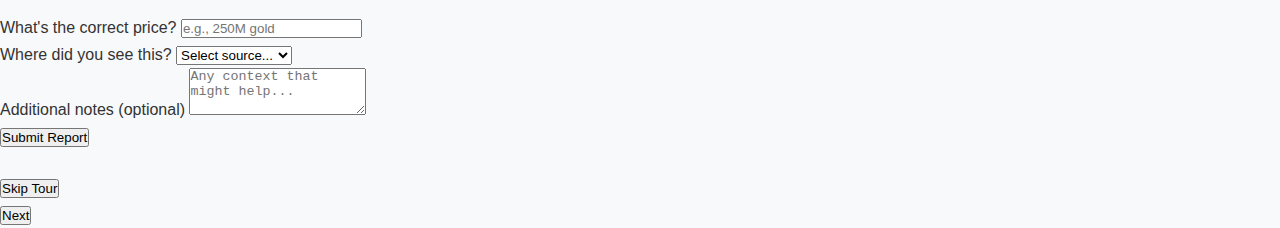
<file: Horadricv2.html>
<!DOCTYPE html>
<html lang="en">
<head>
    <meta charset="UTF-8">
    <meta name="viewport" content="width=device-width, initial-scale=1.0">
    <meta name="description" content="AI-powered Diablo 4 loot analyzer - Identify and evaluate your items instantly with Google Gemini">
    <meta http-equiv="Content-Security-Policy" content="default-src 'self'; script-src 'self' 'unsafe-inline' https://www.googletagmanager.com https://www.google-analytics.com; style-src 'self' 'unsafe-inline'; img-src 'self' data: blob: https://www.google-analytics.com; connect-src 'self' https://generativelanguage.googleapis.com https://formspree.io https://www.google-analytics.com https://analytics.google.com; font-src 'self'; base-uri 'self'; form-action 'self' https://formspree.io https://forms.gle;">
    <meta name="theme-color" content="#d32f2f">
    <title>Horadric AI - Diablo 4 Loot Analyzer</title>
    
    <!-- Google Analytics -->
    <script async src="https://www.googletagmanager.com/gtag/js?id=G-JFFL9DMHQX"></script>
    <script>
        window.dataLayer = window.dataLayer || [];
        function gtag(){dataLayer.push(arguments);}
        gtag('js', new Date());
        gtag('config', 'G-JFFL9DMHQX', {
            'send_page_view': true,
            'cookie_flags': 'SameSite=None;Secure'
        });
    </script>
    
    <link rel="stylesheet" href="style.css">
    <link rel="icon" href="data:image/svg+xml,<svg xmlns='http://www.w3.org/2000/svg' viewBox='0 0 100 100'><text y='75' font-size='75' fill='%23d32f2f'>⚔</text></svg>" type="image/svg+xml">
</head>
<body>
    <!-- Skip Navigation -->
    <a href="#main-content" class="skip-link">Skip to content</a>
    
    <!-- Offline Banner -->
    <div id="offline-banner" class="offline-banner" role="alert" aria-live="polite">
        ⚠️ You're offline. Some features may not work.
    </div>
    
    <!-- Main Header -->
    <header>
        <h1 id="app-title">Horadric AI</h1>
        <p class="subtitle">AI-Powered Diablo 4 Loot Analyzer</p>
    </header>

    <!-- Beta Signup -->
    <section class="beta-signup" aria-labelledby="beta-title">
        <h2 id="beta-title" style="justify-content: center; color: var(--accent-color); font-size: 1.1rem; margin-bottom: 5px;">🔥 Join the Beta List</h2>
        <p style="margin: 5px 0 10px; font-size: 0.9rem; color: #bbb;">Get updates on new features and exclusive beta access.</p>
        <form action="https://formspree.io/f/xwvvkqbj" method="POST" class="beta-form" id="beta-form">
            <input type="email" name="email" placeholder="your@email.com" required aria-label="Email address for beta updates">
            <button type="submit" style="width: auto; padding: 12px 25px;" data-ga-event="beta_signup_submit">Join Beta</button>
        </form>
    </section>

    <!-- Main Application Container -->
    <main class="container" id="main-content">

        <!-- API Key Input -->
        <div class="input-group" id="api-key-group">
            <label for="api-key">
                Gemini API Key
                <button id="help-trigger" class="help-icon" type="button" aria-label="How to get API key" data-ga-event="help_opened">?</button>
            </label>
            <input 
                type="password" 
                id="api-key" 
                placeholder="Paste your API key here..."
                autocomplete="off"
                data-ga-event="api_key_entered"
            >
            <div style="display: flex; justify-content: space-between; flex-wrap: wrap; gap: 5px; margin-top: 5px;">
                <span class="input-hint" id="key-storage-hint">🔒 Encrypted & stored locally</span>
                <a href="#" id="get-key-link" class="demo-link" target="_blank" rel="noopener noreferrer" data-ga-event="get_api_key_clicked">Get API Key →</a>
            </div>
            <div id="api-key-error" class="error-message" role="alert"></div>
            <div id="api-key-success" class="success-message" role="status"></div>
        </div>

        <!-- Player Class Selection -->
        <div class="input-group" id="class-group">
            <label for="player-class">Your Class</label>
            <select id="player-class" data-ga-event="class_selected">
                <option value="Any">Select Class (Optional)</option>
                <option value="Barbarian">Barbarian</option>
                <option value="Druid">Druid</option>
                <option value="Necromancer">Necromancer</option>
                <option value="Paladin">Paladin</option>
                <option value="Rogue">Rogue</option>
                <option value="Sorcerer">Sorcerer</option>
                <option value="Spiritborn">Spiritborn</option>
            </select>
            <span class="input-hint">Select for class-specific recommendations</span>
        </div>

        <!-- Build/Playstyle Selection -->
        <div class="input-group" id="build-group">
            <label for="build-style">Your Build Focus (Optional)</label>
            <select id="build-style" data-ga-event="build_selected">
                <option value="">Any Build</option>
                <option value="damage">🗡️ Damage Dealer</option>
                <option value="tanky">🛡️ Tanky/Defensive</option>
                <option value="speed">⚡ Speed/Mobility</option>
                <option value="dots">🔥 Damage Over Time</option>
                <option value="crit">💥 Critical Strike</option>
                <option value="minions">👥 Minions/Pets</option>
                <option value="cooldown">⏱️ Cooldown Reduction</option>
                <option value="lucky-hit">🎯 Lucky Hit</option>
                <option value="crowd-control">❄️ Crowd Control</option>
                <option value="resource">💧 Resource Generation</option>
            </select>
            <span class="input-hint">Help AI understand what stats matter most to you</span>
        </div>

        <!-- Image Upload -->
        <div class="input-group" id="upload-group">
            <label for="image-upload">Upload Loot Screenshot</label>
            <input 
                type="file" 
                id="image-upload" 
                accept="image/png,image/jpeg,image/jpg,image/webp"
                data-ga-event="image_selected"
            >
            <span class="input-hint">Max 10MB. Formats: PNG, JPEG, WebP</span>
            <div id="image-error" class="error-message" role="alert"></div>
            <div id="image-success" class="success-message" role="status"></div>
            
            <!-- Progress Bar -->
            <div id="progress-container" class="progress-container">
                <div id="progress-bar" class="progress-bar"></div>
            </div>
            
            <!-- Image Preview -->
            <img id="image-preview" class="preview-img" alt="Item preview" style="display: none;">
        </div>

        <!-- Demo Mode Toggle -->
        <div class="demo-section">
            <button id="demo-btn" class="secondary" type="button" data-ga-event="demo_mode_activated">
                🎮 Try Demo Mode
            </button>
            <span class="input-hint" style="text-align: center; display: block; margin-top: 5px;">
                See how it works without an API key
            </span>
        </div>

        <!-- Analyze Button -->
        <button id="analyze-btn" type="button" class="primary-btn" data-ga-event="analyze_clicked">
            Identify Item
        </button>
        
        <!-- Cancel Button -->
        <button id="cancel-btn" class="cancel-btn hidden" type="button" data-ga-event="analysis_cancelled">
            Cancel Analysis
        </button>

        <!-- Loading State -->
        <div id="loading" role="status" aria-live="polite" aria-label="Analysis in progress">
            <div class="loading-content">
                <div class="loading-spinner"></div>
                <div class="loading-text">Consulting the archives...</div>
            </div>
        </div>

        <!-- Results Area -->
        <div id="result-area" role="region" aria-live="polite" aria-label="Analysis results"></div>

        <!-- Price Checker (Initially Hidden) -->
        <div id="price-section" class="price-section hidden">
            <div class="price-header">
                <h3>💰 Market Value</h3>
                <button id="refresh-price-btn" class="icon-btn" aria-label="Refresh price data" data-ga-event="price_refresh">🔄</button>
            </div>
            <div id="price-content" class="price-content">
                <!-- Populated dynamically -->
            </div>
            <div class="price-actions">
                <button id="report-price-btn" class="secondary small" data-ga-event="price_reported">
                    📝 Report Incorrect Price
                </button>
                <button id="view-trade-btn" class="secondary small hidden" data-ga-event="view_trade_clicked">
                    🔍 View on Diablo.Trade
                </button>
            </div>
        </div>

        <!-- Action Buttons -->
        <div id="action-buttons" class="action-buttons hidden">
            <button id="share-btn" class="secondary" type="button" data-ga-event="share_discord">
                📢 Copy for Discord
            </button>
            <button id="price-check-btn" class="secondary" type="button" data-ga-event="price_check_toggled">
                💰 Check Market Price
            </button>
            <button id="search-trade-btn" class="secondary" type="button" data-ga-event="search_diablo_trade">
                🔍 Search on Diablo.Trade
            </button>
        </div>
    </main>

    <!-- History Section -->
    <section class="history-section" id="history-section" style="display:none;" aria-labelledby="history-title">
        <div class="history-title">
            <h2 id="history-title" style="font-size: 0.9rem; font-weight: bold; margin: 0;">
                📜 Journal (Recent Scans)
            </h2>
            <button id="clear-history" class="clear-history" data-ga-event="history_cleared">
                Clear All
            </button>
        </div>
        <div class="history-list" id="history-list" role="list">
            <!-- Populated dynamically -->
        </div>
    </section>

    <!-- Footer -->
    <!-- Version: 2.0.2 -->
    <footer class="footer">
        <div class="footer-content">
            <p>Made with ❤️ for the Sanctuary</p>
            <div class="footer-links">
                <a href="https://forms.gle/4r3pkCsFuD4Ckaqa8" target="_blank" rel="noopener noreferrer" data-ga-event="report_issue_clicked">
                    🐛 Report Issue
                </a>
                <span class="footer-divider">•</span>
                <button id="privacy-btn" class="link-btn" data-ga-event="privacy_viewed">
                    Privacy
                </button>
            </div>
        </div>
    </footer>

    <!-- Help Modal -->
    <div id="help-modal" class="modal-overlay" role="dialog" aria-labelledby="modal-title" aria-modal="true">
        <div class="modal-content">
            <button id="modal-close-btn" class="modal-close" aria-label="Close help dialog" data-ga-event="help_closed">×</button>
            <div id="modal-content-dynamic">
                <!-- Content populated dynamically -->
            </div>
            <div style="margin-top: 20px; padding-top: 15px; border-top: 1px solid #444; text-align: center;">
                <button onclick="TourGuide.restart()" class="secondary" style="width: 100%;">
                    🎯 Restart Tour
                </button>
            </div>
        </div>
    </div>

    <!-- Privacy Modal -->
    <div id="privacy-modal" class="modal-overlay" role="dialog" aria-labelledby="privacy-title" aria-modal="true">
        <div class="modal-content">
            <button id="privacy-close-btn" class="modal-close" aria-label="Close privacy dialog">×</button>
            <h3 id="privacy-title">Privacy & Data</h3>
            <div class="privacy-content">
                <h4>What We Store</h4>
                <ul>
                    <li>API keys (encrypted in your browser's local storage)</li>
                    <li>Your selected class and preferences</li>
                    <li>Recent scan history (stored locally)</li>
                    <li>Anonymous usage analytics via Google Analytics</li>
                </ul>
                
                <h4>What We DON'T Store</h4>
                <ul>
                    <li>Your uploaded images (processed in real-time, not saved)</li>
                    <li>Personal information beyond email (if you join beta)</li>
                    <li>Your Battle.net account or game data</li>
                </ul>
                
                <h4>API Keys</h4>
                <p>Your API keys are encrypted and stored only in your browser. We never send them to our servers. They go directly from your browser to Google Gemini's API.</p>
                
                <h4>Analytics</h4>
                <p>We use Google Analytics to understand how people use Horadric AI. This helps us improve the tool. No personally identifiable information is collected.</p>
                
                <h4>Questions?</h4>
                <p>Contact us via the <a href="https://forms.gle/4r3pkCsFuD4Ckaqa8" target="_blank">Report Issue</a> form.</p>
            </div>
        </div>
    </div>

    <!-- Price Report Modal -->
    <div id="price-report-modal" class="modal-overlay" role="dialog" aria-labelledby="price-report-title" aria-modal="true">
        <div class="modal-content">
            <button id="price-report-close-btn" class="modal-close" aria-label="Close price report dialog">×</button>
            <h3 id="price-report-title">Report Price Data</h3>
            <p>Help us improve price accuracy! What did you observe?</p>
            <form id="price-report-form">
                <div class="form-group">
                    <label for="observed-price">What's the correct price?</label>
                    <input type="text" id="observed-price" placeholder="e.g., 250M gold" required>
                </div>
                <div class="form-group">
                    <label for="price-source">Where did you see this?</label>
                    <select id="price-source" required>
                        <option value="">Select source...</option>
                        <option value="diablo.trade">Diablo.Trade</option>
                        <option value="discord">Discord Trading</option>
                        <option value="ingame">In-Game Trade</option>
                        <option value="other">Other</option>
                    </select>
                </div>
                <div class="form-group">
                    <label for="price-notes">Additional notes (optional)</label>
                    <textarea id="price-notes" rows="3" placeholder="Any context that might help..."></textarea>
                </div>
                <button type="submit" class="primary-btn" data-ga-event="price_report_submitted">Submit Report</button>
            </form>
        </div>
    </div>

    <!-- Scripts -->
    <script src="config.js"></script>
    <script src="analytics.js"></script>
    <script src="pricing.js"></script>
    <script src="tour.js"></script>
    <script src="app.js"></script>
</body>
</html>
</file>
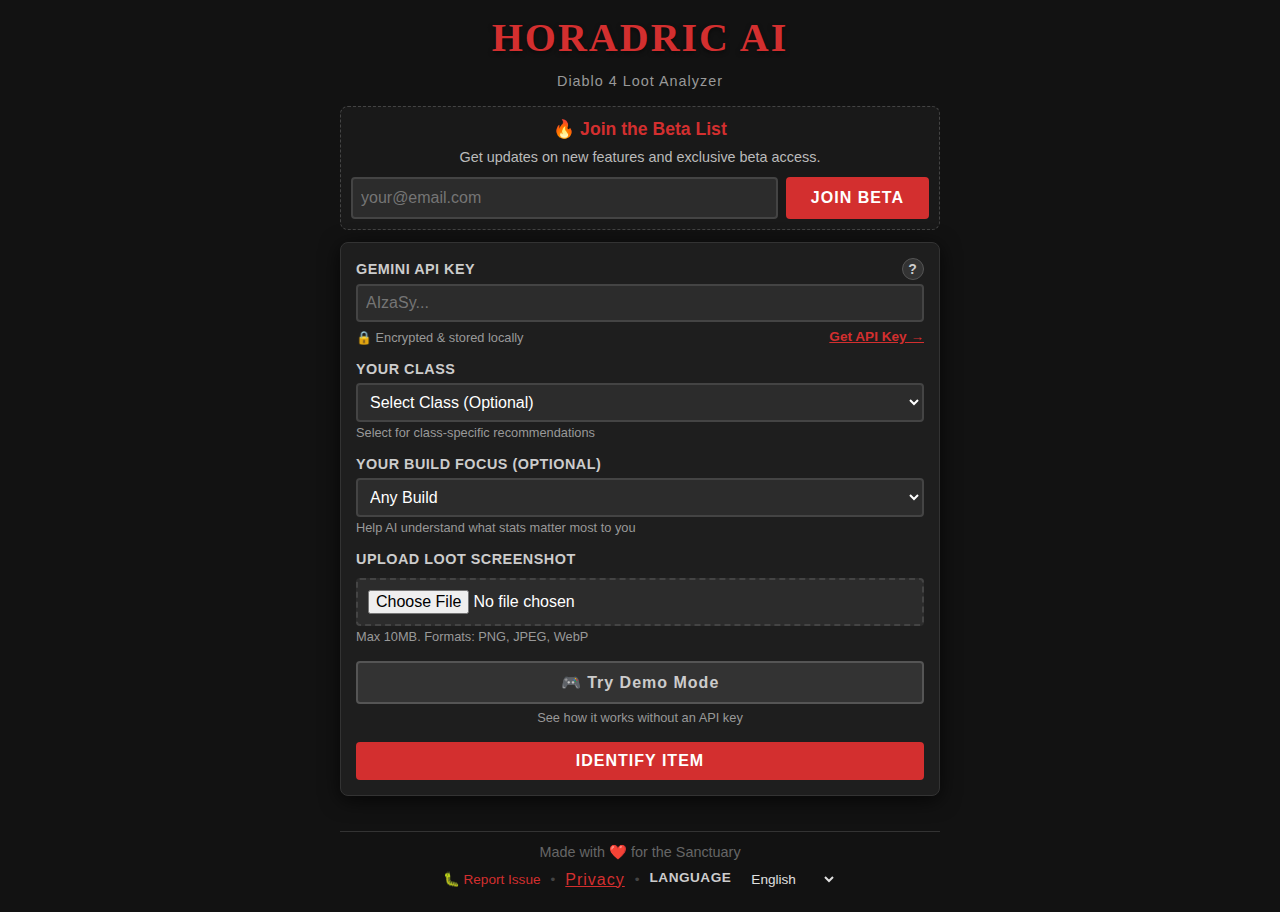
<file: Horadric AI/Horadricv2.html>
<!DOCTYPE html>
<html lang="en">
<head>
    <meta charset="UTF-8">
    <meta name="viewport" content="width=device-width, initial-scale=1.0">
    <meta name="description" content="AI-powered Diablo 4 loot analyzer - Identify and evaluate your items instantly with Google Gemini">
    <meta http-equiv="Content-Security-Policy" content="default-src 'self'; script-src 'self' 'unsafe-inline' https://www.googletagmanager.com https://www.google-analytics.com; style-src 'self' 'unsafe-inline'; img-src 'self' data: blob: https://www.google-analytics.com; connect-src 'self' https://generativelanguage.googleapis.com https://formspree.io https://www.google-analytics.com https://analytics.google.com; font-src 'self'; base-uri 'self'; form-action 'self' https://formspree.io https://forms.gle;">
    <meta name="theme-color" content="#d32f2f">
    <title>Horadric AI - Diablo 4 Loot Analyzer</title>
    
    <!-- Google Analytics -->
    <script async src="https://www.googletagmanager.com/gtag/js?id=G-JFFL9DMHQX"></script>
    <script>
        window.dataLayer = window.dataLayer || [];
        function gtag(){dataLayer.push(arguments);}
        gtag('js', new Date());
        gtag('config', 'G-JFFL9DMHQX', {
            'send_page_view': true,
            'cookie_flags': 'SameSite=None;Secure'
        });
    </script>
    
    <link rel="stylesheet" href="style.css">
    <link rel="icon" href="data:image/svg+xml,<svg xmlns='http://www.w3.org/2000/svg' viewBox='0 0 100 100'><text y='75' font-size='75' fill='%23d32f2f'>⚔</text></svg>" type="image/svg+xml">
    
    <!-- Internationalization (i18n) -->
    <script src="translations.js"></script>
</head>
<body>
    <!-- Skip Navigation -->
    <a href="#main-content" class="skip-link" data-i18n="skip_to_content">Skip to content</a>
    
    <!-- Offline Banner -->
    <div id="offline-banner" class="offline-banner" role="alert" aria-live="polite">
        ⚠️ You're offline. Some features may not work.
    </div>
    
    <!-- Main Header -->
    <header>
        <h1 id="app-title" data-i18n="app_title">Horadric AI</h1>
        <p class="subtitle" data-i18n="app_subtitle">AI-Powered Diablo 4 Loot Analyzer</p>
    </header>

    <!-- Beta Signup -->
    <section class="beta-signup" aria-labelledby="beta-title">
        <h2 id="beta-title" style="justify-content: center; color: var(--accent-color); font-size: 1.1rem; margin-bottom: 5px;">🔥 Join the Beta List</h2>
        <p style="margin: 5px 0 10px; font-size: 0.9rem; color: #bbb;">Get updates on new features and exclusive beta access.</p>
        <form action="https://formspree.io/f/xwvvkqbj" method="POST" class="beta-form" id="beta-form">
            <input type="email" name="email" placeholder="your@email.com" required aria-label="Email address for beta updates">
            <button type="submit" style="width: auto; padding: 12px 25px;" data-ga-event="beta_signup_submit">Join Beta</button>
        </form>
    </section>

    <!-- Main Application Container -->
    <main class="container" id="main-content">

        <!-- API Key Input -->
        <div class="input-group" id="api-key-group">
            <label for="api-key">
                Gemini API Key
                <button id="help-trigger" class="help-icon" type="button" aria-label="How to get API key" data-ga-event="help_opened">?</button>
            </label>
            <input 
                type="password" 
                id="api-key" 
                placeholder="Paste your API key here..."
                autocomplete="off"
                data-ga-event="api_key_entered"
            >
            <div style="display: flex; justify-content: space-between; flex-wrap: wrap; gap: 5px; margin-top: 5px;">
                <span class="input-hint" id="key-storage-hint">🔒 Encrypted & stored locally</span>
                <a href="#" id="get-key-link" class="demo-link" target="_blank" rel="noopener noreferrer" data-ga-event="get_api_key_clicked">Get API Key →</a>
            </div>
            <div id="api-key-error" class="error-message" role="alert"></div>
            <div id="api-key-success" class="success-message" role="status"></div>
        </div>

        <!-- Player Class Selection -->
        <div class="input-group" id="class-group">
            <label for="player-class">Your Class</label>
            <select id="player-class" data-ga-event="class_selected">
                <option value="Any">Select Class (Optional)</option>
                <option value="Barbarian">Barbarian</option>
                <option value="Druid">Druid</option>
                <option value="Necromancer">Necromancer</option>
                <option value="Paladin">Paladin</option>
                <option value="Rogue">Rogue</option>
                <option value="Sorcerer">Sorcerer</option>
                <option value="Spiritborn">Spiritborn</option>
            </select>
            <span class="input-hint">Select for class-specific recommendations</span>
        </div>

        <!-- Build/Playstyle Selection -->
        <div class="input-group" id="build-group">
            <label for="build-style">Your Build Focus (Optional)</label>
            <select id="build-style" data-ga-event="build_selected">
                <option value="">Any Build</option>
                <option value="damage">🗡️ Damage Dealer</option>
                <option value="tanky">🛡️ Tanky/Defensive</option>
                <option value="speed">⚡ Speed/Mobility</option>
                <option value="dots">🔥 Damage Over Time</option>
                <option value="crit">💥 Critical Strike</option>
                <option value="minions">👥 Minions/Pets</option>
                <option value="cooldown">⏱️ Cooldown Reduction</option>
                <option value="lucky-hit">🎯 Lucky Hit</option>
                <option value="crowd-control">❄️ Crowd Control</option>
                <option value="resource">💧 Resource Generation</option>
            </select>
            <span class="input-hint">Help AI understand what stats matter most to you</span>
        </div>

        <!-- Image Upload -->
        <div class="input-group" id="upload-group">
            <label for="image-upload">Upload Loot Screenshot</label>
            <input 
                type="file" 
                id="image-upload" 
                accept="image/png,image/jpeg,image/jpg,image/webp"
                data-ga-event="image_selected"
            >
            <span class="input-hint">Max 10MB. Formats: PNG, JPEG, WebP</span>
            <div id="image-error" class="error-message" role="alert"></div>
            <div id="image-success" class="success-message" role="status"></div>
            
            <!-- Progress Bar -->
            <div id="progress-container" class="progress-container">
                <div id="progress-bar" class="progress-bar"></div>
            </div>
            
            <!-- Image Preview -->
            <img id="image-preview" class="preview-img" alt="Item preview" style="display: none;">
        </div>

        <!-- Demo Mode Toggle -->
        <div class="demo-section">
            <button id="demo-btn" class="secondary" type="button" data-ga-event="demo_mode_activated">
                🎮 Try Demo Mode
            </button>
            <span class="input-hint" style="text-align: center; display: block; margin-top: 5px;">
                See how it works without an API key
            </span>
        </div>

        <!-- Analyze Button -->
        <button id="analyze-btn" type="button" class="primary-btn" data-ga-event="analyze_clicked">
            Identify Item
        </button>
        
        <!-- Cancel Button -->
        <button id="cancel-btn" class="cancel-btn hidden" type="button" data-ga-event="analysis_cancelled">
            Cancel Analysis
        </button>

        <!-- Loading State -->
        <div id="loading" role="status" aria-live="polite" aria-label="Analysis in progress">
            <div class="loading-content">
                <div class="loading-spinner"></div>
                <div class="loading-text">Consulting the archives...</div>
            </div>
        </div>

        <!-- Results Area -->
        <div id="result-area" role="region" aria-live="polite" aria-label="Analysis results"></div>

        <!-- Price Checker (Initially Hidden) -->
        <div id="price-section" class="price-section hidden">
            <div class="price-header">
                <h3>💰 Market Value</h3>
                <button id="refresh-price-btn" class="icon-btn" aria-label="Refresh price data" data-ga-event="price_refresh">🔄</button>
            </div>
            <div id="price-content" class="price-content">
                <!-- Populated dynamically -->
            </div>
            <div class="price-actions">
                <button id="report-price-btn" class="secondary small" data-ga-event="price_reported">
                    📝 Report Incorrect Price
                </button>
                <button id="view-trade-btn" class="secondary small hidden" data-ga-event="view_trade_clicked">
                    🔍 View on Diablo.Trade
                </button>
            </div>
        </div>

        <!-- Action Buttons -->
        <div id="action-buttons" class="action-buttons hidden">
            <button id="share-btn" class="secondary" type="button" data-ga-event="share_discord">
                📢 Copy for Discord
            </button>
            <button id="price-check-btn" class="secondary" type="button" data-ga-event="price_check_toggled">
                💰 Check Market Price
            </button>
            <button id="search-trade-btn" class="secondary" type="button" data-ga-event="search_diablo_trade">
                🔍 Search on Diablo.Trade
            </button>
        </div>
    </main>

    <!-- History Section -->
    <section class="history-section" id="history-section" style="display:none;" aria-labelledby="history-title">
        <div class="history-title">
            <h2 id="history-title" style="font-size: 0.9rem; font-weight: bold; margin: 0;">
                📜 Journal (Recent Scans)
            </h2>
            <button id="clear-history" class="clear-history" data-ga-event="history_cleared">
                Clear All
            </button>
        </div>
        <div class="history-list" id="history-list" role="list">
            <!-- Populated dynamically -->
        </div>
    </section>

    <!-- Footer -->
    <!-- Version: 2.0.2 -->
    <footer class="footer">
        <div class="footer-content">
            <p>Made with ❤️ for the Sanctuary</p>
            <div class="footer-links">
                <a href="https://forms.gle/4r3pkCsFuD4Ckaqa8" target="_blank" rel="noopener noreferrer" data-ga-event="report_issue_clicked">
                    🐛 Report Issue
                </a>
                <span class="footer-divider">•</span>
                <button id="privacy-btn" class="link-btn" data-ga-event="privacy_viewed">
                    Privacy
                </button>
                <span class="footer-divider">•</span>
                <!-- Language Switcher -->
                <div id="language-switcher" class="language-switcher" style="display: inline-flex; align-items: center; gap: 8px;">
                    <label for="language-select" style="font-size: 0.85rem;" data-i18n="language">Language:</label>
                    <select id="language-select" style="padding: 4px 8px; border-radius: 4px; border: 1px solid var(--border-color); background-color: var(--bg-secondary); color: var(--text-color); cursor: pointer; font-size: 0.85rem;">
                        <option value="en">English</option>
                        <option value="es">Español</option>
                        <option value="fr">Français</option>
                        <option value="de">Deutsch</option>
                        <option value="pt">Português</option>
                        <option value="ru">Русский</option>
                        <option value="zh">中文</option>
                        <option value="ja">日本語</option>
                    </select>
                </div>
            </div>
        </div>
    </footer>

    <!-- Help Modal -->
    <div id="help-modal" class="modal-overlay" role="dialog" aria-labelledby="modal-title" aria-modal="true">
        <div class="modal-content">
            <button id="modal-close-btn" class="modal-close" aria-label="Close help dialog" data-ga-event="help_closed">×</button>
            <div id="modal-content-dynamic">
                <!-- Content populated dynamically -->
            </div>
            <div style="margin-top: 20px; padding-top: 15px; border-top: 1px solid #444; text-align: center;">
                <button onclick="TourGuide.restart()" class="secondary" style="width: 100%;">
                    🎯 Restart Tour
                </button>
            </div>
        </div>
    </div>

    <!-- Privacy Modal -->
    <div id="privacy-modal" class="modal-overlay" role="dialog" aria-labelledby="privacy-title" aria-modal="true">
        <div class="modal-content">
            <button id="privacy-close-btn" class="modal-close" aria-label="Close privacy dialog">×</button>
            <h3 id="privacy-title">Privacy & Data</h3>
            <div class="privacy-content">
                <h4>What We Store</h4>
                <ul>
                    <li>API keys (encrypted in your browser's local storage)</li>
                    <li>Your selected class and preferences</li>
                    <li>Recent scan history (stored locally)</li>
                    <li>Anonymous usage analytics via Google Analytics</li>
                </ul>
                
                <h4>What We DON'T Store</h4>
                <ul>
                    <li>Your uploaded images (processed in real-time, not saved)</li>
                    <li>Personal information beyond email (if you join beta)</li>
                    <li>Your Battle.net account or game data</li>
                </ul>
                
                <h4>API Keys</h4>
                <p>Your API keys are encrypted and stored only in your browser. We never send them to our servers. They go directly from your browser to Google Gemini's API.</p>
                
                <h4>Analytics</h4>
                <p>We use Google Analytics to understand how people use Horadric AI. This helps us improve the tool. No personally identifiable information is collected.</p>
                
                <h4>Questions?</h4>
                <p>Contact us via the <a href="https://forms.gle/4r3pkCsFuD4Ckaqa8" target="_blank">Report Issue</a> form.</p>
            </div>
        </div>
    </div>

    <!-- Price Report Modal -->
    <div id="price-report-modal" class="modal-overlay" role="dialog" aria-labelledby="price-report-title" aria-modal="true">
        <div class="modal-content">
            <button id="price-report-close-btn" class="modal-close" aria-label="Close price report dialog">×</button>
            <h3 id="price-report-title">Report Price Data</h3>
            <p>Help us improve price accuracy! What did you observe?</p>
            <form id="price-report-form">
                <div class="form-group">
                    <label for="observed-price">What's the correct price?</label>
                    <input type="text" id="observed-price" placeholder="e.g., 250M gold" required>
                </div>
                <div class="form-group">
                    <label for="price-source">Where did you see this?</label>
                    <select id="price-source" required>
                        <option value="">Select source...</option>
                        <option value="diablo.trade">Diablo.Trade</option>
                        <option value="discord">Discord Trading</option>
                        <option value="ingame">In-Game Trade</option>
                        <option value="other">Other</option>
                    </select>
                </div>
                <div class="form-group">
                    <label for="price-notes">Additional notes (optional)</label>
                    <textarea id="price-notes" rows="3" placeholder="Any context that might help..."></textarea>
                </div>
                <button type="submit" class="primary-btn" data-ga-event="price_report_submitted">Submit Report</button>
            </form>
        </div>
    </div>

    <!-- Scripts -->
    <script src="config.js"></script>
    <script src="analytics.js"></script>
    <script src="pricing.js"></script>
    <script src="tour.js"></script>
    <script src="app.js"></script>
    <script src="i18n-ui.js"></script>
</body>
</html>
</file>
<file: Horadric AI/style.css>
/* ====================================
   HORADRIC AI - STYLES
   ==================================== */

:root {
    --bg-color: #121212;
    --card-bg: #1e1e1e;
    --text-color: #e0e0e0;
    --accent-color: #d32f2f;
    --button-hover: #b71c1c;
    --disabled-color: #555;
    --modal-overlay: rgba(0, 0, 0, 0.85);
    
    /* Diablo Rarity Colors */
    --color-common: #adadad;
    --color-magic: #6969ff;
    --color-rare: #ffff00;
    --color-legendary: #ff8000;
    --color-unique: #c7b377;
    --color-mythic: #e770ff;
    --color-error: #ff3333;
    --color-success: #4caf50;
    --color-info: #2196f3;
    --color-warning: #ff9800;
}

/* ====================================
   BASE STYLES
   ==================================== */

* {
    box-sizing: border-box;
    margin: 0;
    padding: 0;
}

body {
    font-family: -apple-system, BlinkMacSystemFont, 'Segoe UI', Roboto, Oxygen, Ubuntu, Cantarell, sans-serif;
    background: var(--bg-color);
    color: var(--text-color);
    padding: 10px;
    display: flex;
    flex-direction: column;
    align-items: center;
    min-height: 100vh;
    line-height: 1.4;
}

/* ====================================
   SKIP LINK & ACCESSIBILITY
   ==================================== */

.skip-link {
    position: absolute;
    top: -40px;
    left: 0;
    background: var(--accent-color);
    color: white;
    padding: 8px;
    text-decoration: none;
    z-index: 100;
    border-radius: 0 0 4px 0;
    font-weight: bold;
}

.skip-link:focus {
    top: 0;
}

.sr-only {
    position: absolute;
    width: 1px;
    height: 1px;
    padding: 0;
    margin: -1px;
    overflow: hidden;
    clip: rect(0, 0, 0, 0);
    white-space: nowrap;
    border-width: 0;
}

/* ====================================
   OFFLINE BANNER
   ==================================== */

.offline-banner {
    display: none;
    position: fixed;
    top: 0;
    left: 0;
    right: 0;
    background: var(--color-warning);
    color: #000;
    padding: 10px;
    text-align: center;
    font-weight: bold;
    z-index: 9999;
    box-shadow: 0 2px 10px rgba(0,0,0,0.3);
}

.offline-banner.show {
    display: block;
}

/* ====================================
   HEADER
   ==================================== */

header {
    text-align: center;
    margin-bottom: 15px;
}

h1 {
    color: var(--accent-color);
    font-family: Georgia, serif;
    letter-spacing: 2px;
    text-transform: uppercase;
    margin: 0 0 5px;
    font-size: clamp(1.5rem, 5vw, 2.5rem);
    text-shadow: 0 2px 4px rgba(0,0,0,0.5);
}

.subtitle {
    color: #999;
    font-size: 0.9rem;
    font-weight: 500;
    letter-spacing: 1px;
}

/* ====================================
   BETA SIGNUP
   ==================================== */

.beta-signup {
    width: 100%;
    max-width: 600px;
    margin-bottom: 12px;
    text-align: center;
    padding: 10px;
    border: 1px dashed #444;
    border-radius: 8px;
    background: rgba(255,255,255,0.03);
}

.beta-form {
    display: flex;
    gap: 8px;
    margin-top: 8px;
    justify-content: center;
    flex-wrap: wrap;
}

.beta-form input {
    flex: 1;
    min-width: 200px;
}

/* ====================================
   CONTAINER
   ==================================== */

.container {
    width: 100%;
    max-width: 600px;
    background: var(--card-bg);
    padding: 15px;
    border-radius: 8px;
    box-shadow: 0 4px 20px rgba(0,0,0,0.7);
    border: 1px solid #333;
    margin-bottom: 15px;
}

/* ====================================
   FORM ELEMENTS
   ==================================== */

.input-group {
    margin-bottom: 12px;
}

label {
    display: flex;
    justify-content: space-between;
    align-items: center;
    margin-bottom: 4px;
    font-weight: bold;
    color: #ccc;
    font-size: 0.9rem;
    text-transform: uppercase;
    letter-spacing: 0.5px;
}

input,
select,
textarea {
    padding: 8px;
    border-radius: 4px;
    border: 2px solid #444;
    background: #2c2c2c;
    color: white;
    font-size: 16px;
    width: 100%;
    transition: all 0.2s;
    font-family: inherit;
}

input:focus,
select:focus,
textarea:focus {
    outline: none;
    border-color: var(--accent-color);
    box-shadow: 0 0 0 3px rgba(211, 47, 47, 0.25);
}

input.error {
    border-color: var(--color-error);
    box-shadow: 0 0 0 3px rgba(255, 51, 51, 0.25);
}

input.success {
    border-color: var(--color-success);
    box-shadow: 0 0 0 3px rgba(76, 175, 80, 0.25);
}

input[type="file"] {
    margin-top: 5px;
    padding: 10px;
    border: 2px dashed #444;
    cursor: pointer;
    transition: all 0.2s;
}

input[type="file"]:hover,
input[type="file"]:focus {
    border-color: var(--accent-color);
    background: #333;
}

.input-hint {
    font-size: 0.8rem;
    color: #999;
    margin-top: 2px;
    display: block;
}

/* ====================================
   BUTTONS
   ==================================== */

button {
    background: var(--accent-color);
    color: white;
    border: none;
    padding: 10px 16px;
    border-radius: 4px;
    font-size: 16px;
    cursor: pointer;
    width: 100%;
    font-weight: bold;
    text-transform: uppercase;
    letter-spacing: 1px;
    transition: all 0.2s;
    font-family: inherit;
}

button:hover:not(:disabled) {
    background: var(--button-hover);
    transform: translateY(-2px);
    box-shadow: 0 4px 12px rgba(211, 47, 47, 0.4);
}

button:focus {
    outline: 3px solid white;
    outline-offset: 3px;
}

button:active:not(:disabled) {
    transform: translateY(0);
}

button:disabled {
    background: var(--disabled-color);
    cursor: not-allowed;
    opacity: 0.6;
    transform: none;
}

button.secondary {
    background: #333;
    border: 2px solid #555;
    color: #ccc;
    text-transform: none;
}

button.secondary:hover:not(:disabled) {
    background: #444;
    color: white;
    border-color: #666;
}

button.small {
    padding: 8px 14px;
    font-size: 0.85rem;
    width: auto;
}

button.icon-btn {
    width: auto;
    padding: 8px 12px;
    background: transparent;
    border: 1px solid #555;
    font-size: 1.2rem;
    text-transform: none;
}

button.icon-btn:hover {
    background: #333;
    transform: scale(1.1);
}

.link-btn {
    background: none;
    color: var(--accent-color);
    padding: 0;
    text-decoration: underline;
    text-transform: none;
    font-weight: normal;
    width: auto;
    display: inline;
}

.link-btn:hover {
    color: white;
    background: none;
    transform: none;
}

.cancel-btn {
    background: #555;
    margin-top: 10px;
}

.cancel-btn:hover {
    background: #666;
}

/* ====================================
   HELP ICON
   ==================================== */

.help-icon {
    background: #333;
    color: #ccc;
    border-radius: 50%;
    width: 22px;
    height: 22px;
    display: inline-flex;
    align-items: center;
    justify-content: center;
    font-size: 14px;
    cursor: pointer;
    border: 1px solid #555;
    transition: all 0.2s;
    padding: 0;
    text-transform: none;
    font-weight: bold;
}

.help-icon:hover,
.help-icon:focus {
    background: var(--accent-color);
    color: white;
    border-color: var(--accent-color);
    outline: 3px solid white;
    outline-offset: 2px;
}

/* ====================================
   BADGES & INDICATORS
   ==================================== */

.recommended-badge {
    display: inline-block;
    background: var(--color-success);
    color: white;
    font-size: 0.7rem;
    padding: 2px 8px;
    border-radius: 12px;
    margin-left: 8px;
    font-weight: bold;
    text-transform: uppercase;
    letter-spacing: 0.5px;
}

.cost-badge {
    background: rgba(33, 150, 243, 0.2);
    color: var(--color-info);
    font-size: 0.75rem;
    padding: 4px 10px;
    border-radius: 12px;
    font-weight: 600;
    border: 1px solid rgba(33, 150, 243, 0.4);
}

.provider-info {
    display: flex;
    justify-content: space-between;
    align-items: center;
    margin-top: 5px;
    font-size: 0.8rem;
    color: #999;
}

/* ====================================
   MESSAGES
   ==================================== */

.error-message,
.success-message {
    font-size: 0.85rem;
    margin-top: 8px;
    padding: 10px 12px;
    border-radius: 4px;
    display: none;
    font-weight: 500;
    line-height: 1.4;
}

.error-message {
    color: var(--color-error);
    background: rgba(255, 51, 51, 0.15);
    border-left: 4px solid var(--color-error);
}

.success-message {
    color: var(--color-success);
    background: rgba(76, 175, 80, 0.15);
    border-left: 4px solid var(--color-success);
}

.error-message.show,
.success-message.show {
    display: block;
}

/* ====================================
   PROGRESS BAR
   ==================================== */

.progress-container {
    display: none;
    margin-top: 10px;
    background: #2c2c2c;
    border-radius: 4px;
    overflow: hidden;
    height: 6px;
}

.progress-container.show {
    display: block;
}

.progress-bar {
    height: 100%;
    background: linear-gradient(90deg, var(--accent-color), #ff6b6b);
    width: 0%;
    transition: width 0.3s ease;
}

/* ====================================
   LOADING STATE
   ==================================== */

#loading {
    display: none;
    text-align: center;
    margin-top: 20px;
}

.loading-content {
    display: flex;
    flex-direction: column;
    align-items: center;
    gap: 15px;
}

.loading-spinner {
    width: 40px;
    height: 40px;
    border: 4px solid #444;
    border-top-color: var(--accent-color);
    border-radius: 50%;
    animation: spin 1s linear infinite;
}

@keyframes spin {
    to { transform: rotate(360deg); }
}

.loading-text {
    font-style: italic;
    color: #aaa;
    font-size: 0.95rem;
}

.loading-cost {
    font-size: 0.85rem;
    color: var(--color-info);
    font-weight: 600;
}

/* ====================================
   RESULT AREA
   ==================================== */

#result-area {
    margin-top: 12px;
    background: #181818;
    padding: 12px;
    border-radius: 4px;
    border-left: 6px solid #444;
    display: none;
    word-wrap: break-word;
    line-height: 1.5;
    animation: fadeIn 0.5s ease;
}

@keyframes fadeIn {
    from {
        opacity: 0;
        transform: translateY(10px);
    }
    to {
        opacity: 1;
        transform: translateY(0);
    }
}

#result-area strong {
    color: #fff;
    font-size: 1.2rem;
    display: block;
    margin-bottom: 6px;
}

#result-area.rarity-common { border-left-color: var(--color-common); }
#result-area.rarity-magic { border-left-color: var(--color-magic); box-shadow: -2px 0 15px -5px var(--color-magic); }
#result-area.rarity-rare { border-left-color: var(--color-rare); box-shadow: -2px 0 15px -5px var(--color-rare); }
#result-area.rarity-legendary { border-left-color: var(--color-legendary); box-shadow: -2px 0 20px -5px var(--color-legendary); }
#result-area.rarity-unique { border-left-color: var(--color-unique); box-shadow: -2px 0 20px -5px var(--color-unique); }
#result-area.rarity-mythic { border-left-color: var(--color-mythic); box-shadow: -2px 0 25px -5px var(--color-mythic); }
#result-area.error-state { border-left-color: var(--color-error); box-shadow: -2px 0 20px -5px var(--color-error); }

/* ====================================
   PRICE CHECKER
   ==================================== */

.price-section {
    margin-top: 12px;
    background: #1a1a1a;
    padding: 12px;
    border-radius: 4px;
    border: 2px solid #333;
}

.price-header {
    display: flex;
    justify-content: space-between;
    align-items: center;
    margin-bottom: 10px;
}

.price-header h3 {
    color: var(--accent-color);
    font-size: 1.1rem;
    margin: 0;
}

.price-content {
    display: grid;
    gap: 8px;
}

.price-row {
    display: flex;
    justify-content: space-between;
    align-items: center;
    padding: 6px 8px;
    background: #252525;
    border-radius: 4px;
}

.price-row span:first-child {
    color: #aaa;
    font-size: 0.9rem;
}

.price-row span:last-child {
    color: #fff;
    font-weight: 600;
}

.price-value-high {
    color: var(--color-mythic) !important;
}

.price-value-medium {
    color: var(--color-legendary) !important;
}

.price-value-low {
    color: var(--color-rare) !important;
}

.price-actions {
    display: flex;
    gap: 8px;
    margin-top: 10px;
    flex-wrap: wrap;
}

.price-updated {
    font-size: 0.75rem;
    color: #666;
    font-style: italic;
    margin-top: 10px;
    text-align: center;
}

/* ====================================
   COST SUMMARY
   ==================================== */

.cost-summary {
    margin-top: 15px;
    padding: 12px;
    background: rgba(33, 150, 243, 0.1);
    border-radius: 4px;
    border-left: 4px solid var(--color-info);
}

.cost-row {
    display: flex;
    justify-content: space-between;
    align-items: center;
    margin-bottom: 5px;
    font-size: 0.9rem;
}

.cost-row:last-child {
    margin-bottom: 0;
    font-weight: bold;
    color: var(--color-info);
}

/* ====================================
   DEMO SECTION
   ==================================== */

.demo-section {
    margin: 15px 0;
    text-align: center;
}

.demo-link {
    color: var(--accent-color);
    font-size: 0.85rem;
    text-decoration: underline;
    cursor: pointer;
    display: inline-block;
    font-weight: 600;
    transition: all 0.2s;
}

.demo-link:hover,
.demo-link:focus {
    color: white;
    outline: 2px dotted var(--accent-color);
    outline-offset: 2px;
}

/* ====================================
   ACTION BUTTONS
   ==================================== */

.action-buttons {
    display: grid;
    grid-template-columns: 1fr 1fr 1fr;
    gap: 8px;
    margin-top: 10px;
}

/* ====================================
   IMAGE PREVIEW
   ==================================== */

.preview-img {
    max-width: 100%;
    margin-top: 15px;
    border-radius: 4px;
    border: 2px solid #444;
    box-shadow: 0 4px 12px rgba(0,0,0,0.5);
}

/* ====================================
   HISTORY SECTION
   ==================================== */

.history-section {
    width: 100%;
    max-width: 600px;
    margin-top: 15px;
}

.history-title {
    color: #999;
    font-size: 0.9rem;
    text-transform: uppercase;
    letter-spacing: 1px;
    margin-bottom: 8px;
    border-bottom: 2px solid #333;
    padding-bottom: 6px;
    display: flex;
    justify-content: space-between;
    align-items: center;
}

.clear-history {
    color: var(--accent-color);
    cursor: pointer;
    font-size: 0.85rem;
    text-decoration: underline;
    font-weight: 600;
    background: none;
    border: none;
    padding: 0;
    text-transform: none;
    letter-spacing: normal;
    width: auto;
}

.clear-history:hover,
.clear-history:focus {
    color: white;
    outline: 2px dotted var(--accent-color);
    outline-offset: 2px;
    background: none;
    transform: none;
}

.history-list {
    display: grid;
    gap: 6px;
}

.history-item {
    background: #252525;
    border: 2px solid #333;
    padding: 10px;
    border-radius: 4px;
    cursor: pointer;
    border-left: 4px solid #444;
    position: relative;
    transition: all 0.2s;
}

.history-item:hover,
.history-item:focus {
    background: #2d2d2d;
    transform: translateX(5px);
    box-shadow: 0 2px 8px rgba(0,0,0,0.3);
    outline: 2px solid #555;
}

.history-header {
    display: flex;
    justify-content: space-between;
    align-items: center;
    margin-bottom: 5px;
    font-size: 0.85rem;
    color: #aaa;
}

.history-name {
    font-weight: bold;
    color: #fff;
    font-size: 1rem;
    padding-right: 35px;
}

.history-delete {
    position: absolute;
    top: 10px;
    right: 10px;
    background: var(--color-error);
    color: white;
    border: none;
    border-radius: 50%;
    width: 26px;
    height: 26px;
    font-size: 18px;
    display: none;
    align-items: center;
    justify-content: center;
    padding: 0;
    text-transform: none;
    letter-spacing: normal;
}

.history-item:hover .history-delete,
.history-item:focus .history-delete {
    display: flex;
}

.history-delete:hover,
.history-delete:focus {
    background: #ff0000;
    transform: scale(1.2);
}

.h-rarity-legendary { border-left-color: var(--color-legendary); }
.h-rarity-unique { border-left-color: var(--color-unique); }
.h-rarity-mythic { border-left-color: var(--color-mythic); }
.h-rarity-rare { border-left-color: var(--color-rare); }

/* ====================================
   FOOTER
   ==================================== */

.footer {
    width: 100%;
    max-width: 600px;
    margin-top: 20px;
    padding: 10px 0;
    border-top: 1px solid #333;
    text-align: center;
}

.footer-content p {
    color: #666;
    font-size: 0.9rem;
    margin-bottom: 5px;
}

.footer-links {
    display: flex;
    justify-content: center;
    align-items: center;
    gap: 10px;
    flex-wrap: wrap;
    font-size: 0.85rem;
}

.footer-links a {
    color: var(--accent-color);
    text-decoration: none;
    transition: color 0.2s;
}

.footer-links a:hover,
.footer-links a:focus {
    color: white;
    text-decoration: underline;
}

.footer-divider {
    color: #444;
}

.version {
    color: #666;
    font-style: italic;
}

/* ====================================
   MODALS
   ==================================== */

.modal-overlay {
    display: none;
    position: fixed;
    top: 0;
    left: 0;
    width: 100%;
    height: 100%;
    background: var(--modal-overlay);
    z-index: 1000;
    justify-content: center;
    align-items: center;
    backdrop-filter: blur(3px);
    animation: fadeIn 0.3s ease;
}

.modal-content {
    background: var(--card-bg);
    padding: 20px;
    border-radius: 8px;
    max-width: 500px;
    width: 90%;
    max-height: 85vh;
    overflow-y: auto;
    border: 2px solid #555;
    position: relative;
    box-shadow: 0 10px 40px rgba(0, 0, 0, 0.9);
    animation: slideUp 0.3s ease;
}

@keyframes slideUp {
    from {
        transform: translateY(20px);
        opacity: 0;
    }
    to {
        transform: translateY(0);
        opacity: 1;
    }
}

.modal-content h3 {
    margin: 0 0 10px;
    color: var(--accent-color);
    text-transform: uppercase;
    font-size: 1.3rem;
}

.modal-content h4 {
    margin: 12px 0 6px;
    color: #ccc;
    font-size: 1rem;
}

.modal-content ol,
.modal-content ul {
    padding-left: 20px;
    line-height: 1.5;
    color: #ccc;
    margin: 6px 0;
}

.modal-content li {
    margin-bottom: 4px;
}

.modal-content a {
    color: #4fc3f7;
    text-decoration: none;
    border-bottom: 1px dotted #4fc3f7;
    transition: all 0.2s;
}

.modal-content a:hover,
.modal-content a:focus {
    color: #81d4fa;
    border-bottom-style: solid;
}

.modal-content code {
    background: #2c2c2c;
    padding: 3px 8px;
    border-radius: 3px;
    color: #4fc3f7;
    font-family: 'Courier New', monospace;
    font-size: 0.9em;
}

.modal-content p {
    color: #ccc;
    line-height: 1.5;
    margin: 6px 0;
}

.modal-close {
    position: absolute;
    top: 10px;
    right: 15px;
    background: none;
    color: #888;
    font-size: 32px;
    width: auto;
    padding: 5px 10px;
    text-transform: none;
    letter-spacing: normal;
    line-height: 1;
}

.modal-close:hover,
.modal-close:focus {
    color: white;
    background: transparent;
    transform: none;
    outline: 2px solid white;
    border-radius: 4px;
}

.privacy-content {
    max-height: 60vh;
    overflow-y: auto;
}

.form-group {
    margin-bottom: 10px;
}

.form-group label {
    display: block;
    margin-bottom: 3px;
    color: #ccc;
    font-size: 0.9rem;
}

/* ====================================
   UTILITY CLASSES
   ==================================== */

.hidden {
    display: none !important;
}

.text-center {
    text-align: center;
}

.mt-10 {
    margin-top: 10px;
}

.mt-20 {
    margin-top: 20px;
}

/* ====================================
   RESPONSIVE DESIGN
   ==================================== */

@media (max-width: 600px) {
    body {
        padding: 8px;
    }

    h1 {
        font-size: 1.5rem;
        margin-bottom: 5px;
    }

    .container {
        padding: 12px;
    }

    .beta-form {
        flex-direction: column;
    }

    .beta-form input,
    .beta-form button {
        width: 100%;
    }

    .action-buttons {
        grid-template-columns: 1fr;
    }

    .price-actions {
        flex-direction: column;
    }

    .price-actions button {
        width: 100%;
    }

    .modal-content {
        width: 95%;
        padding: 20px;
        max-height: 90vh;
    }

    .footer-links {
        flex-direction: column;
        gap: 5px;
    }

    .footer-divider {
        display: none;
    }
}

/* ====================================
   PRINT STYLES
   ==================================== */

@media print {
    .skip-link,
    .offline-banner,
    .beta-signup,
    button,
    .help-icon,
    .footer,
    .modal-overlay {
        display: none !important;
    }

    body {
        background: white;
        color: black;
    }

    .container,
    #result-area,
    .price-section {
        border: 1px solid #ccc;
        box-shadow: none;
    }
}
/* ====================================
   TOUR OVERLAY SYSTEM
   ==================================== */

.tour-overlay {
    position: fixed;
    top: 0;
    left: 0;
    width: 100%;
    height: 100%;
    z-index: 10000;
    pointer-events: none;
}

.tour-overlay.hidden {
    display: none;
}

.tour-backdrop {
    position: fixed;
    top: 0;
    left: 0;
    width: 100%;
    height: 100%;
    background: rgba(0, 0, 0, 0.85);
    pointer-events: all;
}

.tour-spotlight {
    position: fixed;
    background: transparent;
    border: 3px solid var(--accent-color);
    border-radius: 8px;
    box-shadow: 0 0 0 9999px rgba(0, 0, 0, 0.85),
                0 0 20px var(--accent-color);
    pointer-events: none;
    transition: all 0.4s cubic-bezier(0.4, 0, 0.2, 1);
    z-index: 10001;
}

.tour-tooltip {
    position: fixed;
    background: var(--card-bg);
    border: 2px solid var(--accent-color);
    border-radius: 8px;
    padding: 25px;
    max-width: 450px;
    box-shadow: 0 10px 40px rgba(0, 0, 0, 0.9),
                0 0 20px rgba(211, 47, 47, 0.3);
    pointer-events: all;
    z-index: 10002;
    animation: tourSlideIn 0.4s cubic-bezier(0.4, 0, 0.2, 1);
}

@keyframes tourSlideIn {
    from {
        opacity: 0;
        transform: translateY(20px);
    }
    to {
        opacity: 1;
        transform: translateY(0);
    }
}

.tour-content {
    margin-bottom: 20px;
}

.tour-title {
    color: var(--accent-color);
    font-size: 1.3rem;
    font-weight: bold;
    margin: 0 0 12px 0;
    line-height: 1.3;
}

.tour-description {
    color: #ccc;
    font-size: 0.95rem;
    line-height: 1.6;
    margin: 0;
}

.tour-controls {
    display: flex;
    justify-content: space-between;
    align-items: center;
    gap: 15px;
}

.tour-progress {
    flex: 1;
    text-align: center;
}

.tour-step-counter {
    color: #888;
    font-size: 0.85rem;
    font-weight: 600;
}

.tour-btn {
    padding: 10px 20px;
    border-radius: 4px;
    font-size: 0.9rem;
    font-weight: 600;
    cursor: pointer;
    transition: all 0.2s;
    text-transform: none;
    letter-spacing: 0.5px;
    width: auto;
}

.tour-skip {
    background: transparent;
    border: 2px solid #555;
    color: #aaa;
}

.tour-skip:hover {
    background: #333;
    border-color: #666;
    color: white;
}

.tour-next {
    background: var(--accent-color);
    border: none;
    color: white;
}

.tour-next:hover {
    background: var(--button-hover);
    transform: translateY(-2px);
    box-shadow: 0 4px 12px rgba(211, 47, 47, 0.4);
}

/* Additional mobile improvements for touch targets and usability */
@media (max-width: 600px) {
    /* Improved touch targets on mobile */
    button {
        min-height: 44px; /* iOS recommended touch target */
    }
    
    input,
    select,
    textarea {
        min-height: 44px;
    }
    
    .help-icon {
        min-width: 32px;
        min-height: 32px;
        font-size: 16px;
    }
    
    /* Better spacing on mobile */
    .input-group {
        margin-bottom: 15px;
    }
    
    /* Prevent iOS zoom on form elements */
    input[type="text"],
    input[type="email"],
    input[type="password"],
    input[type="file"],
    select,
    textarea {
        font-size: 16px !important; /* Prevents auto-zoom on iOS */
    }
}

@media (max-width: 600px) {
    .tour-tooltip {
        max-width: 90%;
        padding: 20px;
        left: 5% !important;
        right: 5% !important;
        bottom: 20px !important;
        top: auto !important;
        transform: none !important;
        width: 90%;
    }
    
    .tour-title {
        font-size: 1.1rem;
    }
    
    .tour-description {
        font-size: 0.9rem;
    }
    
    .tour-controls {
        flex-direction: column;
        gap: 10px;
    }
    
    .tour-btn {
        width: 100%;
    }
    
    .tour-spotlight {
        border-width: 2px;
    }
}
</file>
<file: style.css>
/* Basic Reset & Base Styles */
* {
    margin: 0;
    padding: 0;
    box-sizing: border-box;
}

html {
    font-size: 16px;
    /* Base font size for better responsiveness with rem units */
    scroll-behavior: smooth;
}

body {
    font-family: 'Open Sans', sans-serif;
    line-height: 1.7;
    /* Slightly increased line height for readability */
    color: #333;
    background-color: #f8f9fa;
    /* Lighter, subtle background */
    -webkit-font-smoothing: antialiased;
    /* Smoother fonts on WebKit browsers */
    text-rendering: optimizeLegibility;
    /* Better text rendering */
}

.container {
    max-width: 1200px;
    margin: 0 auto;
    padding: 0 20px;
}

/* Typography */
h1,
h2,
h3 {
    font-family: 'Montserrat', sans-serif;
    color: #212529;
    /* Darker charcoal for headings */
    margin-bottom: 0.8em;
    letter-spacing: -0.02em;
}

h1 {
    font-size: 2.8rem;
    /* Using rem for better scaling */
    font-weight: 700;
}

h2 {
    font-size: 2.5rem;
    /* Slightly larger for impact */
    font-weight: 700;
    text-align: center;
    margin-bottom: 1.8em;
    color: #34495e;
    /* Consistent with header branding */
}

h3 {
    font-size: 1.8rem;
    /* Slightly larger */
    font-weight: 600;
}

p {
    margin-bottom: 1em;
    line-height: 1.7em;
}

a {
    color: #6a89cc;
    /* A more sophisticated blue for links */
    text-decoration: none;
    transition: color 0.3s ease;
}

a:hover {
    color: #4a6fa5;
    /* Darker blue on hover */
}

/* Buttons */
.btn {
    display: inline-block;
    background: linear-gradient(45deg, #6a89cc, #4a6fa5);
    /* Gradient for buttons */
    color: #fff;
    padding: 14px 30px;
    /* More padding */
    border-radius: 8px;
    /* Softer corners */
    transition: background 0.3s ease, transform 0.3s ease, box-shadow 0.3s ease;
    margin-top: 1.5em;
    font-weight: 600;
    font-family: 'Montserrat', sans-serif;
    box-shadow: 0 6px 12px rgba(0, 0, 0, 0.25);
    /* Stronger shadow */
    will-change: transform, box-shadow;
    /* Optimize for animation */
    text-transform: uppercase;
    /* Make button text uppercase */
    letter-spacing: 1px;
}

.btn:hover {
    background: linear-gradient(45deg, #4a6fa5, #6a89cc);
    transform: translateY(-3px);
    /* More pronounced lift */
    box-shadow: 0 8px 16px rgba(0, 0, 0, 0.35);
}

.btn-small {
    display: inline-block;
    background: #555;
    color: #fff;
    padding: 8px 15px;
    border-radius: 4px;
    transition: background 0.3s ease;
    font-size: 0.9rem;
}

.btn-small:hover {
    background: #333;
}

/* Header & Navigation */
header {
    background: #fff;
    color: #2c3e50;
    padding: 20px 0;
    box-shadow: 0 2px 10px rgba(0, 0, 0, 0.08);
    /* Lighter, more subtle shadow */
    position: sticky;
    top: 0;
    z-index: 1000;
}

header .container {
    display: flex;
    justify-content: space-between;
    align-items: center;
}

header h1 {
    margin: 0;
    font-size: 2rem;
    /* Slightly larger header title */
}

header .desktop-nav ul {
    list-style: none;
}

header .desktop-nav ul li {
    display: inline-block;
    margin-left: 30px;
    /* More spacing */
}

header .desktop-nav ul li a {
    color: #34495e;
    /* Darker color for nav links */
    font-weight: 600;
    font-size: 1.15rem;
    /* Slightly larger */
    position: relative;
    transition: color 0.3s ease;
}

header .desktop-nav ul li a::after {
    content: '';
    position: absolute;
    width: 0;
    height: 3px;
    /* Thicker underline */
    background: #6a89cc;
    /* Accent color for underline */
    left: 0;
    bottom: -8px;
    /* Lower position */
    transition: width 0.3s ease-in-out;
}

header .desktop-nav ul li a:hover::after {
    width: 100%;
}

/* Mobile Menu Toggle Button */
.menu-toggle {
    display: none;
    /* Hidden by default on larger screens */
    background: none;
    border: none;
    font-size: 2rem;
    /* Larger icon */
    color: #34495e;
    cursor: pointer;
    padding: 5px 10px;
    will-change: transform;
    transition: transform 0.2s ease;
}

.menu-toggle:hover {
    transform: scale(1.1);
}

/* Mobile Navigation Overlay */
.mobile-nav-overlay {
    position: fixed;
    top: 0;
    left: 0;
    width: 100%;
    height: 100%;
    background: rgba(44, 62, 80, 0.98);
    /* Near opaque overlay */
    z-index: 1001;
    /* Above header */
    display: flex;
    flex-direction: column;
    align-items: center;
    justify-content: center;
    transform: translateX(100%);
    /* Start off-screen to the right */
    transition: transform 0.4s ease-in-out;
    /* Slightly longer transition */
    will-change: transform;
}

.mobile-nav-overlay.active {
    transform: translateX(0);
    /* Slide in */
}

.mobile-nav-overlay .close-menu {
    position: absolute;
    top: 25px;
    /* Adjust position */
    right: 25px;
    background: none;
    border: none;
    font-size: 2.5rem;
    /* Larger close icon */
    color: #fff;
    cursor: pointer;
    transition: transform 0.2s ease;
}

.mobile-nav-overlay .close-menu:hover {
    transform: rotate(90deg);
    /* Rotate on hover */
}

.mobile-nav ul {
    list-style: none;
    text-align: center;
    padding: 0;
}

.mobile-nav ul li {
    margin: 25px 0;
    /* More vertical spacing */
}

.mobile-nav ul li a {
    color: #fff;
    font-size: 2.2rem;
    /* Larger font size for mobile links */
    font-weight: 700;
    transition: color 0.3s ease;
}

.mobile-nav ul li a:hover {
    color: #6a89cc;
    /* Accent color on hover */
}

/* Hero Section */
.hero {
    background: linear-gradient(135deg, #34495e, #2c3e50);
    /* Darker, richer gradient */
    color: #fff;
    text-align: center;
    padding: 120px 0;
    /* More vertical padding */
    min-height: 500px;
    /* Ensure sufficient height */
    display: flex;
    align-items: center;
    justify-content: center;
    position: relative;
    /* For potential background effects */
    overflow: hidden;
    /* Hide overflow from potential animations */
}

.hero::before {
    content: '';
    position: absolute;
    top: -50%;
    left: -50%;
    width: 200%;
    height: 200%;
    background: radial-gradient(circle at center, rgba(255, 255, 255, 0.05) 0%, transparent 70%);
    animation: pulse-bg 15s infinite alternate ease-in-out;
    opacity: 0.5;
}

@keyframes pulse-bg {
    0% {
        transform: scale(1);
        opacity: 0.5;
    }

    100% {
        transform: scale(1.2);
        opacity: 0.7;
    }
}

.hero .container {
    z-index: 1;
    /* Keep content above background effect */
}

.hero h2 {
    font-size: 3.5rem;
    /* Larger for more impact */
    margin-bottom: 25px;
    line-height: 1.2;
    color: #fff;
    text-shadow: 0 4px 8px rgba(0, 0, 0, 0.3);
    /* Subtle text shadow */
}

.hero p {
    font-size: 1.4rem;
    /* Slightly larger */
    margin-bottom: 40px;
    max-width: 900px;
    margin-left: auto;
    margin-right: auto;
    opacity: 0.9;
}

/* About Section */
.about {
    padding: 100px 0;
    /* More padding */
    background: #fff;
}

.about-content {
    display: flex;
    flex-wrap: wrap;
    align-items: center;
    gap: 60px;
    /* More space between image and text */
}

.about-image {
    flex: 1;
    min-width: 280px;
    /* Adjust min-width */
    text-align: center;
}

.about-image img {
    max-width: 100%;
    height: auto;
    border-radius: 50%;
    /* Make image circular */
    border: 6px solid #6a89cc;
    /* Accent border */
    box-shadow: 0 8px 20px rgba(0, 0, 0, 0.15);
    /* Stronger shadow */
    object-fit: cover;
    /* Ensures image covers the circle */
    width: 350px;
    /* Larger default size for web view */
    height: 350px;
    /* Ensure circular with this */
    transition: transform 0.3s ease;
}

.about-image img:hover {
    transform: scale(1.03);
    /* Subtle zoom on hover */
}

.about-text {
    flex: 2;
    min-width: 320px;
    /* Adjust min-width */
}

/* Center "About Me" title */
.about-text h3 {
    text-align: center;
}

.about-text ul {
    list-style: none;
    padding-left: 0;
    display: flex;
    flex-wrap: wrap;
    gap: 12px;
    /* Consistent gap */
    margin-top: 1.5em;
    margin-bottom: 2em;
    /* Added margin-bottom to create space after the list */
}

.about-text ul li {
    background: #e0e6f1;
    /* Lighter background for tags */
    color: #4a6fa5;
    /* Darker text for tags */
    padding: 10px 18px;
    /* More padding */
    border-radius: 25px;
    /* More rounded pills */
    font-size: 0.95rem;
    font-weight: 600;
    transition: background 0.3s ease, transform 0.2s ease, box-shadow 0.3s ease;
    will-change: transform, background, box-shadow;
    box-shadow: 0 2px 5px rgba(0, 0, 0, 0.1);
}

.about-text ul li:hover {
    background: #c3d2e9;
    transform: translateY(-3px);
    box-shadow: 0 4px 10px rgba(0, 0, 0, 0.2);
}

/* Brands Section (NEW) */
.brands {
    padding: 80px 0;
    /* Consistent padding with other sections */
    background-color: #e0e6f1;
    /* A light, soft background to differentiate */
    text-align: center;
}

.brands h2 {
    margin-bottom: 2.5em;
    /* More space below heading */
}

.brand-logos {
    display: flex;
    flex-wrap: wrap;
    /* Allow logos to wrap to next line */
    justify-content: center;
    align-items: center;
    gap: 50px;
    /* Generous space between logos */
    max-width: 900px;
    /* Limit width for better control */
    margin: 0 auto;
    /* Center the logos container */
}

.brand-item {
    display: flex;
    flex-direction: column;
    align-items: center;
    justify-content: center;
    gap: 15px;
    /* Space between logo and name */
    background: #fff;
    padding: 25px 35px;
    /* Padding inside each brand item */
    border-radius: 12px;
    box-shadow: 0 6px 18px rgba(0, 0, 0, 0.1);
    /* Subtle shadow */
    transition: transform 0.3s ease, box-shadow 0.3s ease;
}

.brand-item:hover {
    transform: translateY(-5px);
    box-shadow: 0 10px 25px rgba(0, 0, 0, 0.15);
}

.brand-item img {
    max-width: 150px;
    /* Max width for logos */
    max-height: 80px;
    /* Max height for logos */
    object-fit: contain;
    /* Ensure the entire logo is visible */
    filter: grayscale(80%);
    /* Start with subtle grayscale */
    opacity: 0.7;
    /* Make them slightly faded */
    transition: filter 0.3s ease, opacity 0.3s ease;
}

.brand-item:hover img {
    filter: grayscale(0%);
    /* Full color on hover */
    opacity: 1;
    /* Fully opaque on hover */
}

.brand-item p {
    margin: 0;
    font-weight: 600;
    color: #34495e;
    font-size: 1.1rem;
    text-align: center;
}

/* Portfolio Section */
.portfolio {
    padding: 100px 0;
    background-color: #f0f4f8;
    /* Light blue background for portfolio */
    text-align: center;
}

.carousel-wrapper {
    position: relative;
    max-width: 100%;
    /* Ensure it doesn't overflow */
    margin: 0 auto;
    overflow: hidden;
    /* Hide scrollbar for grid but enable it for JS scrolling */
    padding: 0 50px;
    /* Padding for buttons */
}

.portfolio-grid {
    display: flex;
    overflow-x: auto;
    /* Enable horizontal scrolling if content overflows */
    scroll-snap-type: x mandatory;
    /* Makes scrolling snap to cards */
    -webkit-overflow-scrolling: touch;
    /* Improves scrolling on iOS */
    gap: 40px;
    /* Increased space between cards */
    padding-bottom: 30px;
    /* Space for scrollbar */
    margin-top: 50px;
    scroll-behavior: smooth;
    /* Ensure smooth scroll for buttons */
    /* Hide scrollbar for aesthetic purposes, but still scrollable */
    scrollbar-width: none;
    /* Firefox */
    -ms-overflow-style: none;
    /* IE and Edge */
}

.portfolio-grid::-webkit-scrollbar {
    display: none;
    /* Chrome, Safari, Opera */
}

.project-card {
    flex: 0 0 350px;
    /* Slightly larger fixed width */
    scroll-snap-align: start;
    /* Align start of card to snap point */
    background: #fff;
    border-radius: 12px;
    /* More rounded */
    box-shadow: 0 8px 25px rgba(0, 0, 0, 0.12);
    /* More prominent shadow */
    overflow: hidden;
    transition: transform 0.3s ease, box-shadow 0.3s ease;
    text-align: left;
    display: flex;
    /* Use flexbox for content inside card */
    flex-direction: column;
    justify-content: space-between;
    /* Push tags to bottom */
    border: 1px solid #e0e6f1;
    /* Subtle border */
}

.project-card:hover {
    transform: translateY(-8px);
    /* Lift more on hover */
    box-shadow: 0 12px 30px rgba(0, 0, 0, 0.2);
    /* Stronger shadow on hover */
}

/* New: Container to maintain image aspect ratio */
.project-card .image-container {
    position: relative;
    width: 100%;
    padding-bottom: 90%;
    /* (image height / image width) * 100% = (540/600)*100% = 90% */
    overflow: hidden;
    border-bottom: 1px solid #eee;
    /* Moved from img to container */
    margin-bottom: 15px;
    /* Moved from img to container */
}

.project-card .image-container img {
    position: absolute;
    top: 0;
    left: 0;
    width: 100%;
    height: 100%;
    object-fit: cover;
    /* Ensures image covers the area, cropping minimally */
    display: block;
}

.project-card h3 {
    font-size: 1.5rem;
    padding: 15px 20px 5px;
    margin-bottom: 0.5em;
    color: #34495e;
}

.project-card .role {
    font-size: 0.95rem;
    color: #6c757d;
    padding: 0 20px;
    margin-bottom: 10px;
}

.project-card p {
    font-size: 1rem;
    color: #555;
    padding: 0 20px 15px;
    /* Adjusted padding */
    flex-grow: 1;
    /* Allows description to take up available space */
}


.project-visuals-note {
    font-size: 0.85rem;
    color: #888;
    padding: 0 20px 10px;
    font-style: italic;
}

.project-tags {
    padding: 15px 20px 20px;
    display: flex;
    flex-wrap: wrap;
    gap: 8px;
    border-top: 1px solid #f0f0f0;
    margin-top: auto;
    /* Push tags to the bottom */
}

.project-tags span {
    background: #e9ecef;
    /* Lighter tag background */
    color: #495057;
    padding: 6px 12px;
    border-radius: 5px;
    font-size: 0.85rem;
    font-weight: 500;
}

/* Carousel Buttons */
.carousel-btn {
    position: absolute;
    top: 50%;
    transform: translateY(-50%);
    background: rgba(106, 137, 204, 0.9);
    /* Accent color with transparency */
    color: #fff;
    border: none;
    border-radius: 50%;
    width: 55px;
    /* Larger buttons */
    height: 55px;
    font-size: 1.8rem;
    /* Larger icon */
    cursor: pointer;
    box-shadow: 0 4px 15px rgba(0, 0, 0, 0.2);
    transition: background 0.3s ease, transform 0.3s ease, box-shadow 0.3s ease;
    z-index: 10;
    display: flex;
    /* Center icon */
    justify-content: center;
    align-items: center;
}

.carousel-btn:hover:not(:disabled) {
    background: #4a6fa5;
    /* Darker accent on hover */
    transform: translateY(-50%) scale(1.05);
    box-shadow: 0 6px 20px rgba(0, 0, 0, 0.3);
}

.carousel-btn:disabled {
    opacity: 0.4;
    cursor: not-allowed;
    background: rgba(106, 137, 204, 0.5);
}

.carousel-btn.prev-btn {
    left: 10px;
}

.carousel-btn.next-btn {
    right: 10px;
}

/* Carousel Dots */
.carousel-dots {
    display: flex;
    justify-content: center;
    margin-top: 40px;
    /* More space */
    gap: 10px;
    /* Space between dots */
}

.carousel-dots .dot {
    width: 12px;
    /* Larger dots */
    height: 12px;
    background-color: #ced4da;
    /* Light grey for inactive dots */
    border-radius: 50%;
    cursor: pointer;
    transition: background-color 0.3s ease, transform 0.2s ease;
    border: 2px solid transparent;
    /* Prepare for active border */
}

.carousel-dots .dot.active {
    background-color: #6a89cc;
    /* Accent color for active dot */
    transform: scale(1.2);
    /* Slightly larger active dot */
    border-color: #4a6fa5;
    /* Border for active dot */
}

.carousel-dots .dot:hover:not(.active) {
    background-color: #8ea8db;
    /* Darker light grey on hover */
    transform: scale(1.1);
}


/* Contact Section */
.contact {
    padding: 80px 0;
    background: #34495e;
    /* Dark background for contrast */
    color: #f8f9fa;
    /* Light text */
    text-align: center;
}

.contact h2 {
    color: #fff;
    /* White heading */
}

.contact p {
    font-size: 1.15rem;
    /* Slightly larger text */
    max-width: 700px;
    margin: 0 auto 30px;
}

.contact-info {
    margin-top: 30px;
}

.contact-info p {
    font-size: 1.2rem;
    /* Larger contact links */
    margin-bottom: 15px;
    display: flex;
    align-items: center;
    justify-content: center;
    gap: 10px;
    /* Space between icon and text */
}

.contact-info a {
    color: #92b8d9;
    /* Lighter blue for contact links */
    transition: color 0.3s ease;
}

.contact-info a:hover {
    color: #c0d9ed;
    /* Even lighter on hover */
    text-decoration: underline;
}

.contact-icon {
    font-size: 1.5rem;
    color: #6a89cc;
    /* Accent color for icons */
}

/* Footer */
footer {
    background: #212529;
    /* Dark footer */
    color: #adb5bd;
    /* Light grey text */
    text-align: center;
    padding: 25px 0;
    font-size: 0.9rem;
}

/* Responsive Design */
@media (max-width: 992px) {

    /* Larger tablet/small desktop */
    h1 {
        font-size: 2.5rem;
    }

    h2 {
        font-size: 2.2rem;
    }

    .hero h2 {
        font-size: 3rem;
    }

    .hero p {
        font-size: 1.2rem;
    }

    .about-content {
        flex-direction: column;
        gap: 40px;
    }

    .about-image {
        order: -1;
        /* Puts image above text on smaller screens */
    }

    /* Adjusted headshot size for larger tablets and small desktops */
    .about-image img {
        width: 300px;
        /* Slightly smaller for these screens */
        height: 300px;
    }

    /* Brands section for larger tablets */
    .brand-logos {
        gap: 30px;
    }

    .brand-item img {
        max-width: 120px;
        max-height: 70px;
    }

    .carousel-wrapper {
        padding: 0 20px;
        /* Less padding for buttons */
    }

    .carousel-btn {
        width: 45px;
        height: 45px;
        font-size: 1.5rem;
    }
}

@media (max-width: 768px) {

    /* Tablets and larger phones */
    header .desktop-nav {
        display: none;
        /* Hide desktop nav */
    }

    .menu-toggle {
        display: block;
        /* Show mobile toggle */
    }

    header .container {
        justify-content: space-between;
        /* Keep logo and toggle separated */
        align-items: center;
    }

    h1 {
        font-size: 2rem;
    }

    h2 {
        font-size: 2rem;
    }

    .hero {
        padding: 80px 0;
        min-height: 450px;
    }

    .hero h2 {
        font-size: 2.5rem;
    }

    .hero p {
        font-size: 1.1rem;
    }

    .about {
        padding: 80px 0;
    }

    .about-image img {
        width: 220px;
        /* Adjusted size for better fit on these screens */
        height: 220px;
    }

    .about-text ul li {
        padding: 8px 14px;
        font-size: 0.9rem;
    }

    /* Brands section for tablets */
    .brands {
        padding: 60px 0;
    }

    .brand-logos {
        gap: 20px;
        max-width: 700px;
    }

    .brand-item {
        padding: 20px 25px;
    }

    .brand-item img {
        max-width: 100px;
        max-height: 60px;
    }

    .brand-item p {
        font-size: 1rem;
    }

    .project-card {
        flex: 0 0 90%;
        /* Make cards take up almost full width on tablets */
        margin: 0 10px;
        /* Add margin for spacing */
    }

    .portfolio-grid {
        padding-bottom: 20px;
        /* Adjust for potentially smaller scrollbar */
        gap: 20px;
    }

    .carousel-btn.prev-btn {
        left: -5px;
        /* Adjust button position */
    }

    .carousel-btn.next-btn {
        right: -5px;
        /* Adjust button position */
    }

    .carousel-dots {
        margin-top: 30px;
    }

    .contact p {
        font-size: 1rem;
    }

    .contact-info p {
        font-size: 1.1rem;
        flex-direction: column;
        /* Stack contact info on very small screens */
        gap: 5px;
    }

    .contact-icon {
        font-size: 1.3rem;
    }
}

@media (max-width: 480px) {

    /* Smaller mobile devices */
    html {
        font-size: 14px;
        /* Even smaller base font size for tiny screens */
    }

    h1 {
        font-size: 1.8rem;
    }

    h2 {
        font-size: 1.8rem;
    }

    .hero {
        padding: 60px 0;
        min-height: 350px;
    }

    .hero h2 {
        font-size: 2rem;
    }

    .hero p {
        font-size: 1rem;
    }

    .btn {
        padding: 10px 20px;
        font-size: 0.9rem;
    }

    .about {
        padding: 60px 0;
    }

    .about-image img {
        width: 160px;
        /* Keeping it reasonable for small phones */
        height: 160px;
        border-width: 4px;
    }

    .about-text ul {
        gap: 8px;
    }

    .about-text ul li {
        padding: 6px 10px;
        font-size: 0.85rem;
    }

    /* Brands section for small mobiles */
    .brands {
        padding: 40px 0;
    }

    .brand-logos {
        gap: 15px;
    }

    .brand-item {
        padding: 15px 20px;
    }

    .brand-item img {
        max-width: 80px;
        max-height: 50px;
    }

    .brand-item p {
        font-size: 0.9rem;
    }

    .portfolio-grid {
        gap: 15px;
        /* Even less gap on small screens */
    }

    .project-card {
        flex: 0 0 calc(100% - 30px);
        /* Adjust width considering container padding */
        margin: 0 10px;
    }

    .project-card h3 {
        font-size: 1.3rem;
        padding: 10px 15px 5px;
    }

    .project-card .role,
    .project-card p,
    .project-visuals-note {
        font-size: 0.9rem;
        padding: 0 15px;
    }

    .project-tags span {
        font-size: 0.75rem;
        padding: 5px 10px;
    }

    .carousel-btn {
        width: 40px;
        height: 40px;
        font-size: 1.5rem;
    }

    .carousel-dots .dot {
        width: 10px;
        height: 10px;
    }

    .contact p {
        font-size: 0.95rem;
    }

    .contact-info p {
        font-size: 1rem;
    }
}

/* Accessibility: Focus styles */
*:focus-visible {
    outline: 3px solid #6a89cc;
    outline-offset: 2px;
    border-radius: 3px;
}

/* Brand Section */
.brand {
    padding: 100px 0;
    background-color: #f8f9fa;
    /* Light background */
    text-align: center;
}

.brand-logo {
    margin-top: 50px;
    padding: 30px;
    background: #fff;
    border-radius: 12px;
    box-shadow: 0 8px 25px rgba(0, 0, 0, 0.1);
    display: inline-block;
    /* To center the block itself if it's smaller than container */
    max-width: 600px;
    /* Limit width */
}

.brand-logo img {
    max-width: 200px;
    /* Adjust logo size */
    height: auto;
    margin-bottom: 20px;
}

.brand-logo h3 {
    font-size: 2rem;
    color: #34495e;
    margin-bottom: 15px;
}

.brand-logo p {
    font-size: 1.1rem;
    color: #555;
    line-height: 1.6;
}

/* Responsive adjustments for Brand Section */
@media (max-width: 768px) {
    .brand-logo {
        padding: 20px;
        margin-top: 30px;
    }

    .brand-logo img {
        max-width: 150px;
    }

    .brand-logo h3 {
        font-size: 1.8rem;
    }

    .brand-logo p {
        font-size: 1rem;
    }
}

@media (max-width: 480px) {
    .brand {
        padding: 60px 0;
    }

    .brand-logo {
        padding: 15px;
    }

    .brand-logo img {
        max-width: 120px;
    }

    .brand-logo h3 {
        font-size: 1.5rem;
    }

    .brand-logo p {
        font-size: 0.95rem;
    }
}
</file>
